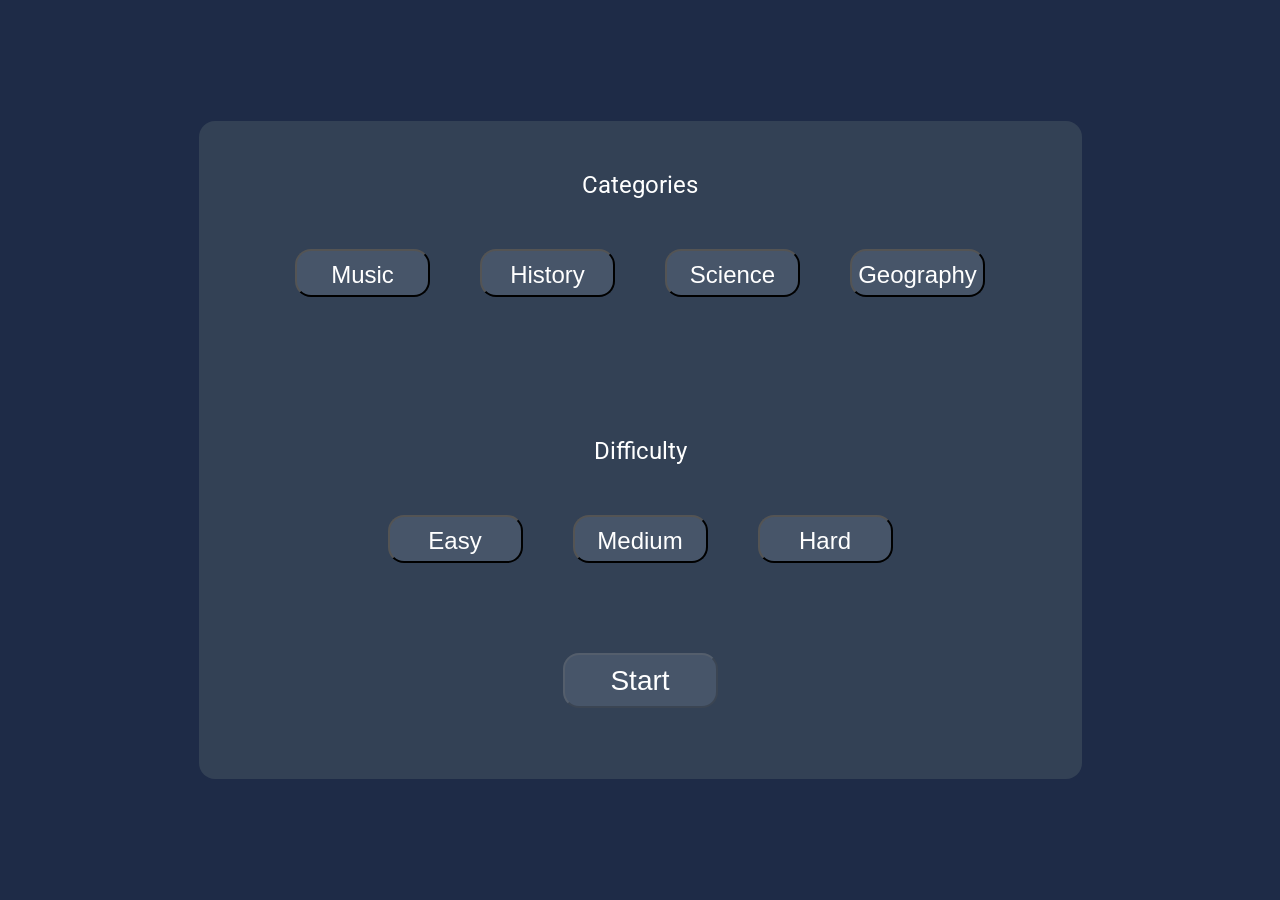
<file: Project2/index.html>
<!DOCTYPE html>
<html lang="en">
    <head>
        <title>Quiz game</title>
        <link rel="stylesheet" href="style.css">
    </head>
    <body>

        <div class="glavna-klasa">
            <div class="kontejner">

                <div class="kategorije">
                    <h2>Categories</h2>
                    
                    <div class="kategorije-dugmici">
                      <button id="music">Music</button>
                      <button id="history">History</button>
                      <button id="science">Science</button>
                      <button id="geography">Geography</button>
                    </div>
                  </div>
            
                    <div class="biranje-tezine">
                        <h2>Difficulty</h2>

                      <div class="tezine-dugmici">
                        <button id="easy">Easy</button>
                        <button id="medium">Medium</button>
                        <button id="hard">Hard</button>
                      </div>
                    </div>

                    <div class="mrceno-dugme">
                        <button class="start-dugme" id="start">Start</button>
                    </div>
            </div>
        </div>

    <script src="script.js"></script>
    </body>


</html>
</file>
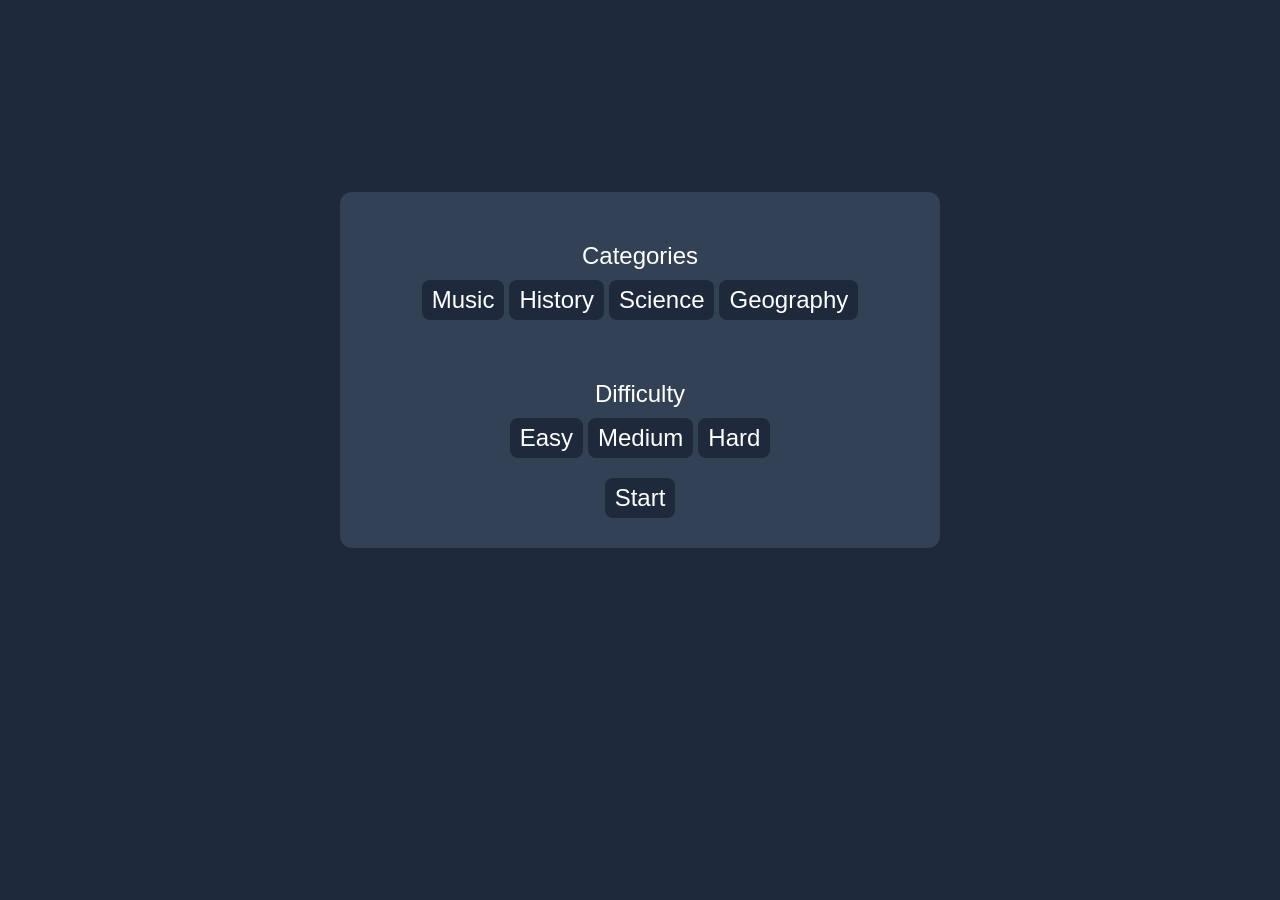
<file: QuizApp/BogdanB/index.html>
<!DOCTYPE html>
<html lang="en">
<head>
    <meta charset="UTF-8" />
    <meta name="viewport" content="width=device-width, initial-scale=1.0" />
    <link rel="stylesheet" href="style.css" />
    <title>Document</title>
</head>
<body>


    <div id="block1">

      <p>Categories</p>

                <div id="categories">

                </div>

      <p>Difficulty</p>

                <div id="difficulty">

                </div>
            
      <p id="Error">Error: Choose both category and difficulty.</p>
      
      <div class="btnStyle" id="start">Start</div>
      
    </div>


    <div id="block2">
      
      <p id="questionNum"></p>

      <p id="question"></p>

      <div id="answers">

        <div class="btnStyleAnswers answerText">
        </div>

        <div class="btnStyleAnswers answerText">
        </div>

        <div class="btnStyleAnswers answerText">
        </div>

        <div class="btnStyleAnswers answerText">
        </div>

      </div>

      <div class="btnStyle" id="next">Next Question</div>
      
    </div>

    <div id="block3">
      
    </div>

    <script src="main.js"></script>
</body>
</html>
</file>
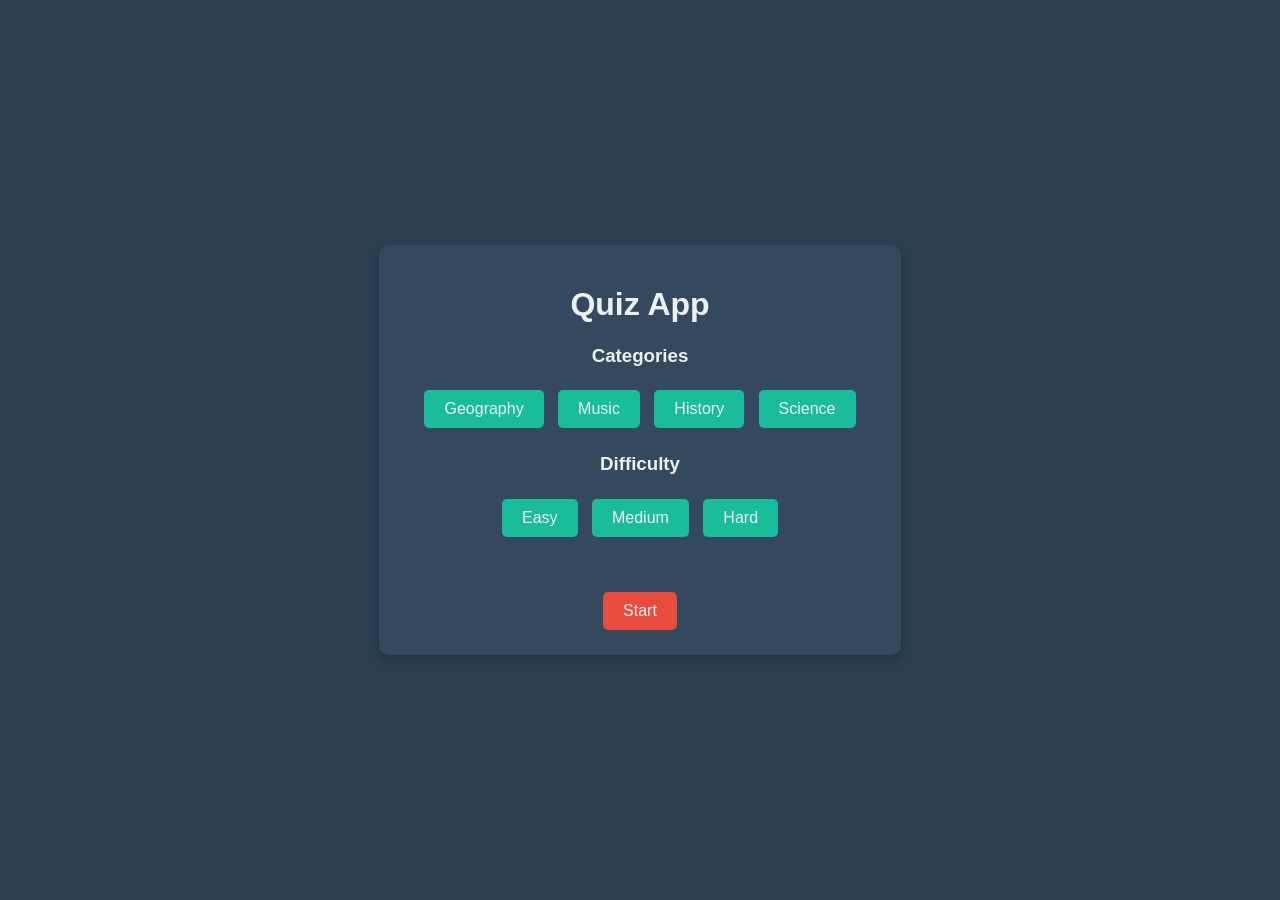
<file: QuizApp/DejanP/index.html>
<!DOCTYPE html>
<html lang="en">
<head>
    <meta charset="UTF-8">
    <meta name="viewport" content="width=device-width, initial-scale=1.0">
    <title>Quiz App</title>
    <style>
        body {
            font-family: Arial, sans-serif;
            margin: 0;
            padding: 0;
            display: flex;
            justify-content: center;
            align-items: center;
            height: 100vh;
            background-color: #2c3e50;
            color: #ecf0f1;
        }

        .container {
            text-align: center;
            background: #34495e;
            padding: 20px 40px;
            border-radius: 10px;
            box-shadow: 0 4px 8px rgba(0, 0, 0, 0.2);
        }

        .categories, .difficulty {
            margin: 20px 0;
        }

        .button {
            display: inline-block;
            margin: 5px;
            padding: 10px 20px;
            border: none;
            border-radius: 5px;
            cursor: pointer;
            background: #1abc9c;
            color: #ecf0f1;
            font-size: 16px;
            transition: background 0.3s ease;
        }

        .button:hover {
            background: #16a085;
        }

        .start-btn {
            margin-top: 30px;
            background: #e74c3c;
        }

        .start-btn:hover {
            background: #c0392b;
        }

        .quiz {
            display: none;
            text-align: left;
        }

        .quiz h2 {
            margin-bottom: 20px;
        }

        .quiz .options {
            margin: 10px 0;
        }

        .quiz .options button {
            display: block;
            width: 100%;
            margin: 5px 0;
            padding: 10px;
            text-align: left;
        }

        .quiz .next-btn {
            margin-top: 20px;
            background: #1abc9c;
        }

        .quiz .next-btn:hover {
            background: #16a085;
        }

        .correct {
            background: #27ae60 !important;
        }

        .wrong {
            background: #e74c3c !important;
        }

        .results {
            display: none;
            text-align: center;
        }

        .results h2 {
            margin-bottom: 20px;
        }
    </style>
</head>
<body>
    <div class="container" id="setup">
        <h1>Quiz App</h1>

        <div class="categories">
            <h3>Categories</h3>
            <button class="button" data-category="22">Geography</button>
            <button class="button" data-category="12">Music</button>
            <button class="button" data-category="23">History</button>
            <button class="button" data-category="17">Science</button>
        </div>

        <div class="difficulty">
            <h3>Difficulty</h3>
            <button class="button" data-difficulty="easy">Easy</button>
            <button class="button" data-difficulty="medium">Medium</button>
            <button class="button" data-difficulty="hard">Hard</button>
        </div>

        <button class="button start-btn" id="start">Start</button>
    </div>

    <div class="container quiz" id="quiz">
        <h2 id="question">Question Text</h2>
        <div class="options" id="options">
            <!-- Options will be generated here -->
        </div>
        <button class="button next-btn" id="next">Next</button>
    </div>

    <div class="container results" id="results">
        <h2>Quiz Results</h2>
        <p id="score">You got 0 out of 0 questions correct.</p>
        <button class="button start-btn" id="restart">Restart</button>
    </div>

    <script>
        let selectedCategory = null;
        let selectedDifficulty = null;
        let currentQuestionIndex = 0;
        let questions = [];
        let correctAnswers = 0;

        document.querySelectorAll('.categories .button').forEach(button => {
            button.addEventListener('click', () => {
                selectedCategory = button.getAttribute('data-category');
                highlightSelected(button, '.categories .button');
            });
        });

        document.querySelectorAll('.difficulty .button').forEach(button => {
            button.addEventListener('click', () => {
                selectedDifficulty = button.getAttribute('data-difficulty');
                highlightSelected(button, '.difficulty .button');
            });
        });

        document.getElementById('start').addEventListener('click', () => {
            if (selectedCategory && selectedDifficulty) {
                fetchQuestions(selectedCategory, selectedDifficulty);
            } else {
                alert('Please select a category and difficulty!');
            }
        });

        document.getElementById('next').addEventListener('click', () => {
            currentQuestionIndex++;
            if (currentQuestionIndex < questions.length) {
                showQuestion();
            } else {
                showResults();
            }
        });

        document.getElementById('restart').addEventListener('click', () => {
            resetQuiz();
        });

        function fetchQuestions(category, difficulty) {
            const url = `https://opentdb.com/api.php?amount=10&category=${category}&difficulty=${difficulty}&type=multiple`;

            fetch(url)
                .then(response => response.json())
                .then(data => {
                    questions = data.results.map(q => ({
                        question: q.question,
                        options: [...q.incorrect_answers, q.correct_answer].sort(() => Math.random() - 0.5),
                        answer: q.correct_answer
                    }));

                    if (questions.length > 0) {
                        startQuiz();
                    } else {
                        alert('No questions available for the selected category and difficulty.');
                    }
                })
                .catch(error => {
                    console.error('Error fetching questions:', error);
                    alert('Failed to load questions. Please try again later.');
                });
        }

        function startQuiz() {
            document.getElementById('setup').style.display = 'none';
            document.getElementById('quiz').style.display = 'block';
            currentQuestionIndex = 0;
            correctAnswers = 0;
            showQuestion();
        }

        function showQuestion() {
            const questionData = questions[currentQuestionIndex];
            const questionElement = document.getElementById('question');
            const optionsElement = document.getElementById('options');

            questionElement.innerHTML = questionData.question;
            optionsElement.innerHTML = '';

            questionData.options.forEach(option => {
                const button = document.createElement('button');
                button.textContent = option;
                button.className = 'button';
                button.addEventListener('click', () => checkAnswer(button, option, questionData.answer));
                optionsElement.appendChild(button);
            });
        }

        function checkAnswer(button, selected, correct) {
            if (selected === correct) {
                button.classList.add('correct');
                correctAnswers++;
            } else {
                button.classList.add('wrong');
            }

            document.querySelectorAll('#options .button').forEach(btn => {
                btn.disabled = true;
                if (btn.textContent === correct) {
                    btn.classList.add('correct');
                }
            });
        }

        function showResults() {
            document.getElementById('quiz').style.display = 'none';
            document.getElementById('results').style.display = 'block';
            document.getElementById('score').textContent = `You got ${correctAnswers} out of ${questions.length} questions correct.`;
        }

        function resetQuiz() {
            document.getElementById('setup').style.display = 'block';
            document.getElementById('quiz').style.display = 'none';
            document.getElementById('results').style.display = 'none';
        }

        function highlightSelected(selectedButton, groupSelector) {
            document.querySelectorAll(groupSelector).forEach(button => {
                button.style.background = '#1abc9c';
            });
            selectedButton.style.background = '#16a085';
        }
    </script>
</body>
</html>
</file>
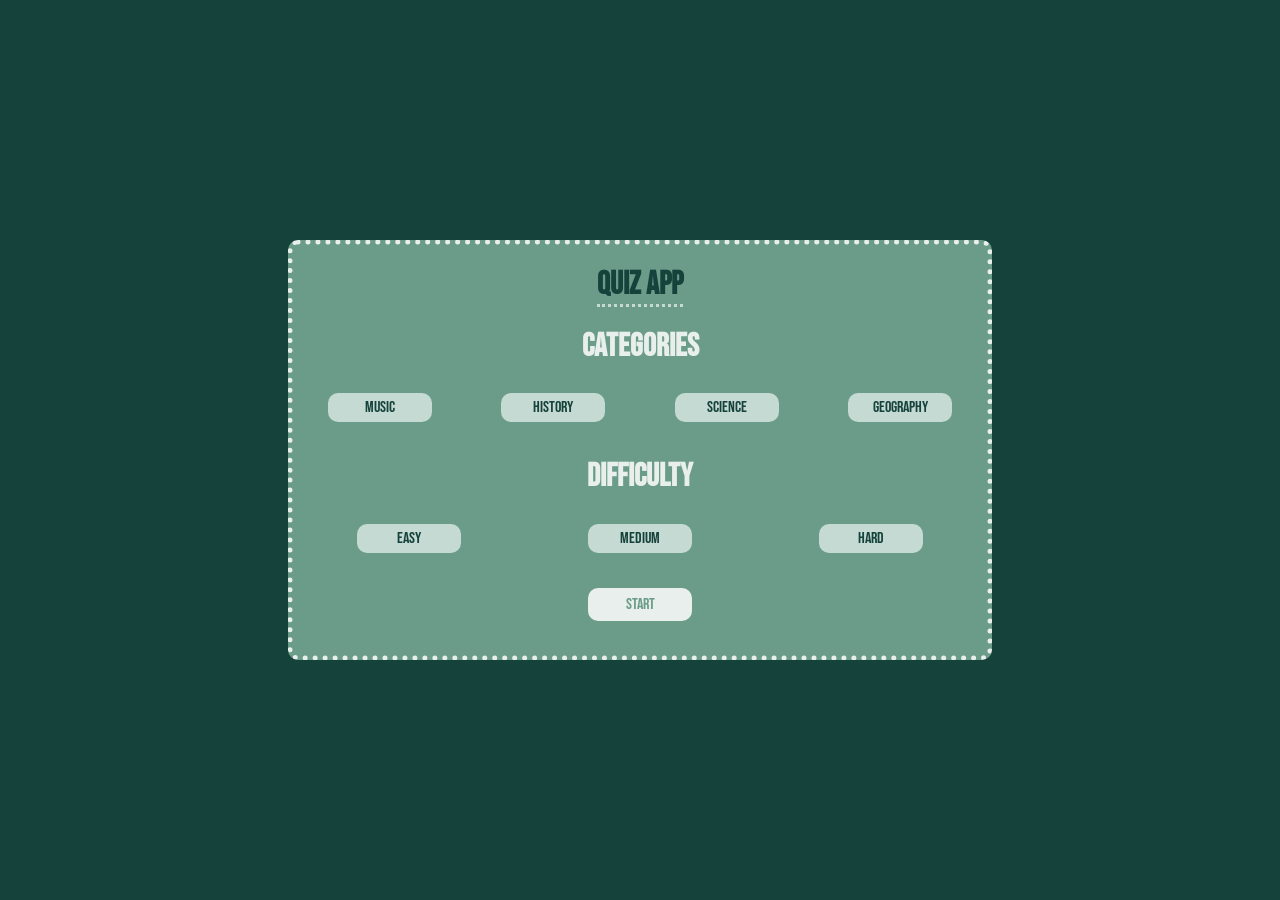
<file: QuizApp/IsidoraV/index.html>
<!DOCTYPE html>
<html lang="en">
  <head>
    <meta charset="UTF-8" />
    <meta name="viewport" content="width=device-width, initial-scale=1.0" />
    <link rel="stylesheet" href="style.css" type="text/css" />
    <link rel="preconnect" href="https://fonts.googleapis.com" />
    <link rel="preconnect" href="https://fonts.gstatic.com" crossorigin />
    <link
      href="https://fonts.googleapis.com/css2?family=Bebas+Neue&display=swap"
      rel="stylesheet"
    />
    <link rel="icon" href="clipboard-question-solid.svg" />
    <title>Quiz App</title>
  </head>
  <body>
    <div id="container">
      <h1 class="title">Quiz App</h1>

      <div id="categories">
        <h1>Categories</h1>
        <div id="category"></div>
      </div>

      <div id="difficulty">
        <h1>Difficulty</h1>
        <div id="difficultyList"></div>
      </div>
      <span></span>
      <a href="#" id="start">Start</a>
    </div>

    <script src="main.js"></script>
  </body>
</html>
</file>
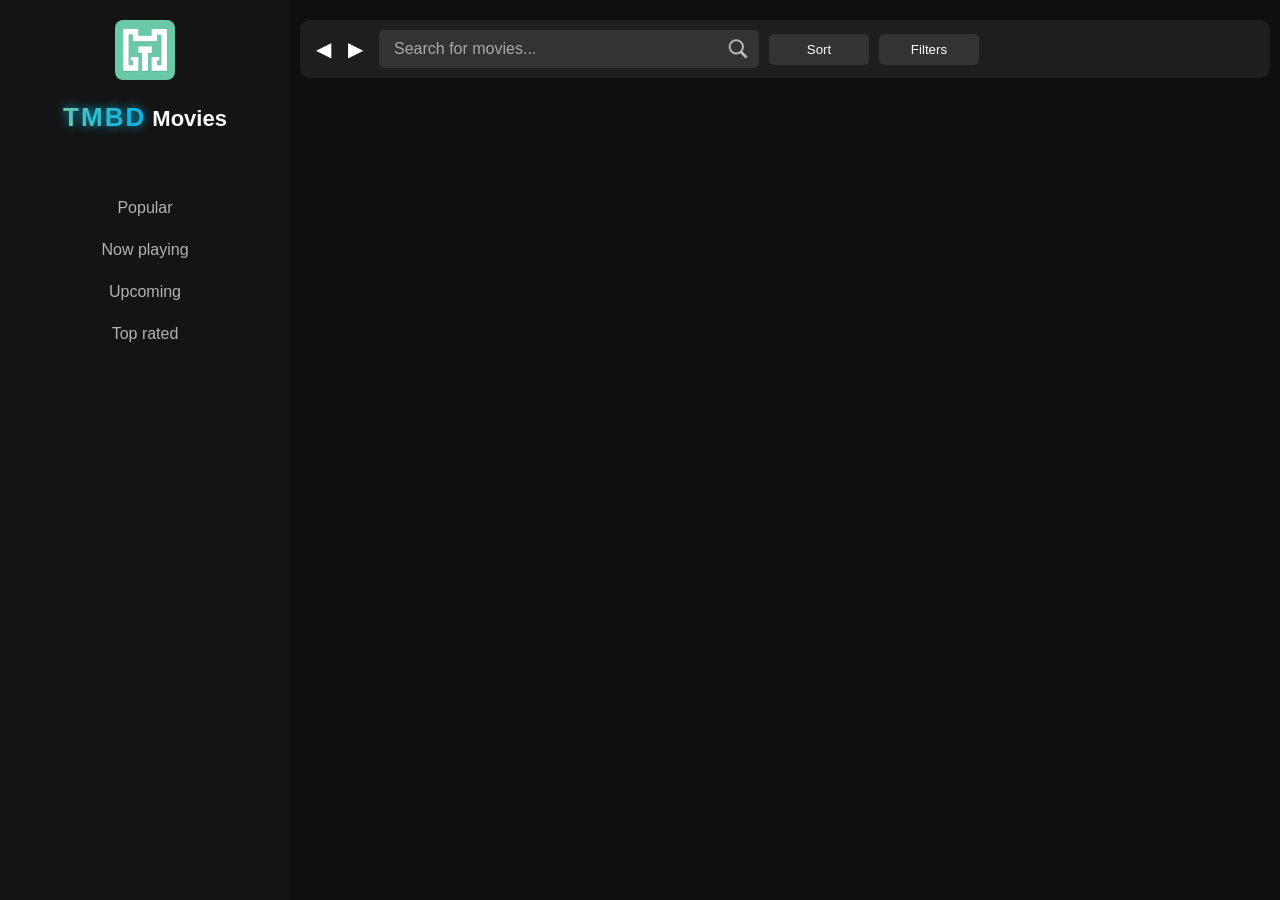
<file: TMDBApp/AnjaA/index.html>
<!DOCTYPE html>
<html lang="en">
    <head>
        <title>TMBD app</title>
        <link rel="stylesheet" href="style.css">
    </head>
    <body>
        <div class="container">
            <aside class="sidebar">
                <div class="logo">
                    <img src="gg-logo.png" alt="Logo">
                    <h1><span class="tmdb">TMBD</span> Movies</h1>
                </div>
                <nav>
                    <ul>
                        <li>Popular</li>
                        <li>Now playing</li>
                        <li>Upcoming</li>
                        <li>Top rated</li>
                    </ul>
                </nav>
            </aside>
        
            <main class="content">
                <header class="top-section">
                    <div class="nav-buttons">
                        <button class="nav-arrow left">&#9664;</button>
                        <button class="nav-arrow right">&#9654;</button>
                    </div>
                    
                    <div class="search-container">
                        <input type="text" id="search-bar" placeholder="Search for movies..." class="search-bar">
                        <button id="search-button" class="search-button">
                            <img src="novisearch.png" alt="Search" class="search-icon">
                        </button>
                    </div>
                
                    <div class="top-controls">
                        <div class="dropdown">

                            <!--sortiranje-->
                            <button class="dropdown-btn" id="sort-btn">Sort</button>
                            <div class="dropdown-menu" id="sort-menu">
                                    <button>Popularity ascending</button>
                                    <button>Popularity descending</button>
                                    <button>Rating ascending</button>
                                    <button>Rating descending</button>
                                    <button>Release date ascending</button>
                                    <button>Release date descending</button>
                            </div>
                        </div>
                
                        <div class="dropdown">
                            <button class="dropdown-btn" id="filter-btn">Filters</button>
                            <div class="dropdown-menu" id="filter-menu">

                                <!--filteri-->
                                <label class="checkbox-label">
                                    <input type="checkbox" id="filter-date"> Release date
                                </label>
                                <div class="date-filters">
                                    <label for="from-date">From:</label>
                                    <input type="date" id="from-date">
                                    <label for="to-date">To:</label>
                                    <input type="date" id="to-date">
                                </div>
                               
                                <label class="checkbox-label">
                                    <input type="checkbox" id="filter-genre"> Genres
                                </label>
                                <div class="genre-buttons">
                                    <button>Action</button>
                                    <button>Horror</button>
                                    <button>Comedy</button>
                                    <button>Crime</button>
                                    <button>Adventure</button>
                                </div>
                
                                <label class="checkbox-label">
                                    <input type="checkbox" id="filter-language"> Language
                                </label>
                                <select id="language">
                                    <option>English</option>
                                </select>

                            </div>
                        </div>
                    </div>
                </header>                                

                <div class="featured-movie">
                    <div id="movies-container" class="movies-list"></div>
                </div>
            </main>
        </div>
        <script src="script.js"></script>
    </body>
</html>
</file>
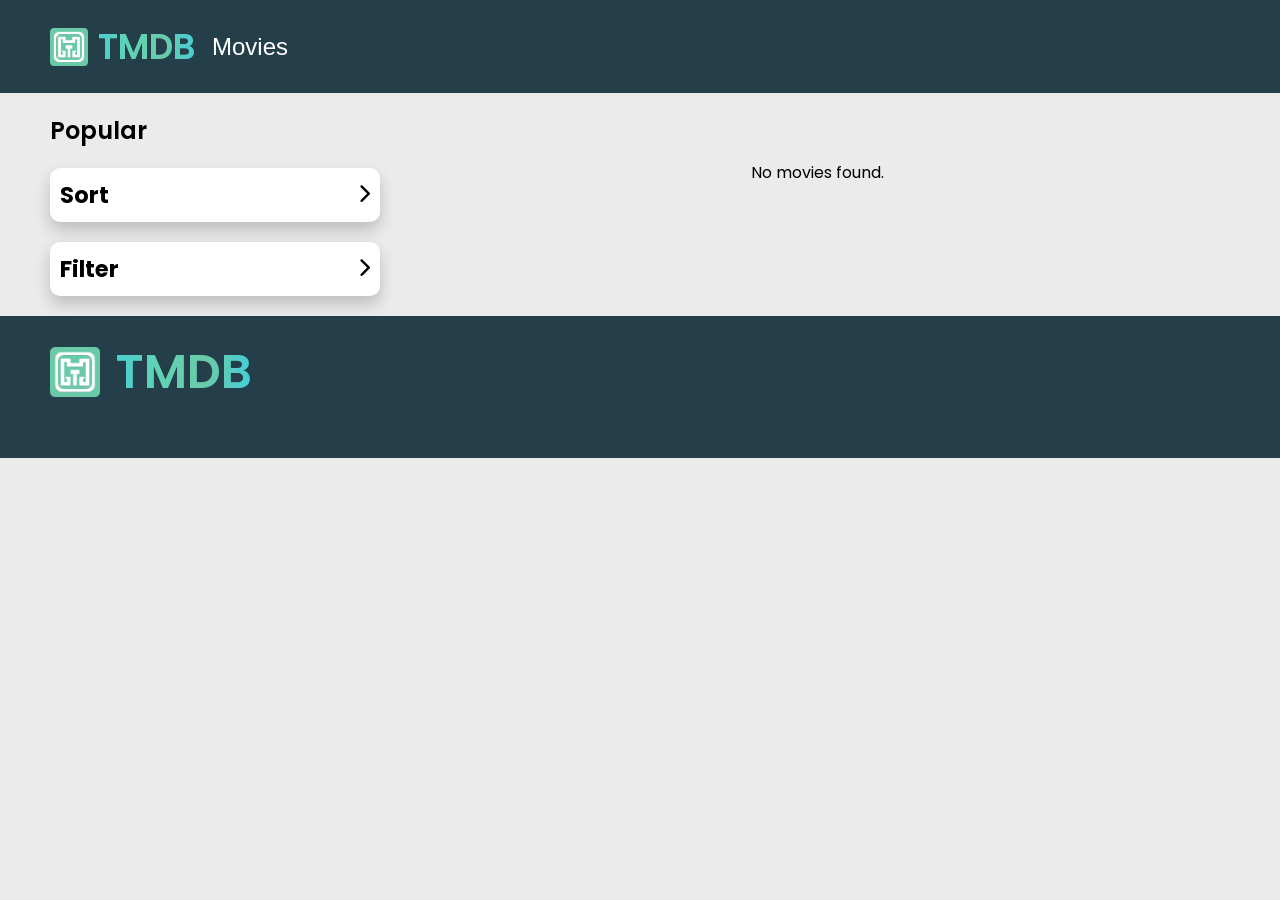
<file: TMDBApp/IsidoraV/index.html>
<!DOCTYPE html>
<html lang="en">
  <head>
    <meta charset="UTF-8" />
    <meta name="viewport" content="width=device-width, initial-scale=1.0" />
    <link rel="icon" type="image/png" sizes="32x32" href="images/gg-logo.png" />
    <link rel="icon" type="image/png" sizes="16x16" href="images/gg-logo.png" />
    <link
      href="https://fonts.googleapis.com/css2?family=Poppins:ital,wght@0,100;0,200;0,300;0,400;0,500;0,600;0,700;0,800;0,900;1,100;1,200;1,300;1,400;1,500;1,600;1,700;1,800;1,900&display=swap"
      rel="stylesheet"
    />
    <link
      rel="stylesheet"
      href="https://cdnjs.cloudflare.com/ajax/libs/font-awesome/6.7.2/css/all.min.css"
      integrity="sha512-Evv84Mr4kqVGRNSgIGL/F/aIDqQb7xQ2vcrdIwxfjThSH8CSR7PBEakCr51Ck+w+/U6swU2Im1vVX0SVk9ABhg=="
      crossorigin="anonymous"
      referrerpolicy="no-referrer"
    />
    <link rel="stylesheet" href="style.css" type="text/css" />
    <title>TMDBApp</title>
  </head>
  <body>
    <div id="nav">
      <div id="logo">
        <img src="images/gg-logo.png" alt="Logo slika" /><span>TMDB</span>
      </div>
      <div class="dropdown">
        <button class="dropbtn">Movies</button>
        <div id="myDropdown" class="dropdown-content">
          <!-- <a href="#">1</a>
          <a href="#">2</a> -->
        </div>
      </div>
    </div>
    <div id="main">
      <div id="category-left">
        <span id="category-name">Category name</span>
        <div class="sort">
          <h3>Sort</h3>
          <i class="fa-solid fa-chevron-right"></i>
        </div>
        <div class="filter">
          <h3>Filter</h3>
          <i class="fa-solid fa-chevron-right"></i>
        </div>
      </div>
      <div id="movies"></div>
    </div>
    <div id="footer">
      <div id="logo">
        <img src="images/gg-logo.png" alt="Logo slika" /><span>TMDB</span>
      </div>
    </div>

    <script type="text/javascript" src="main.js"></script>
  </body>
</html>
</file>
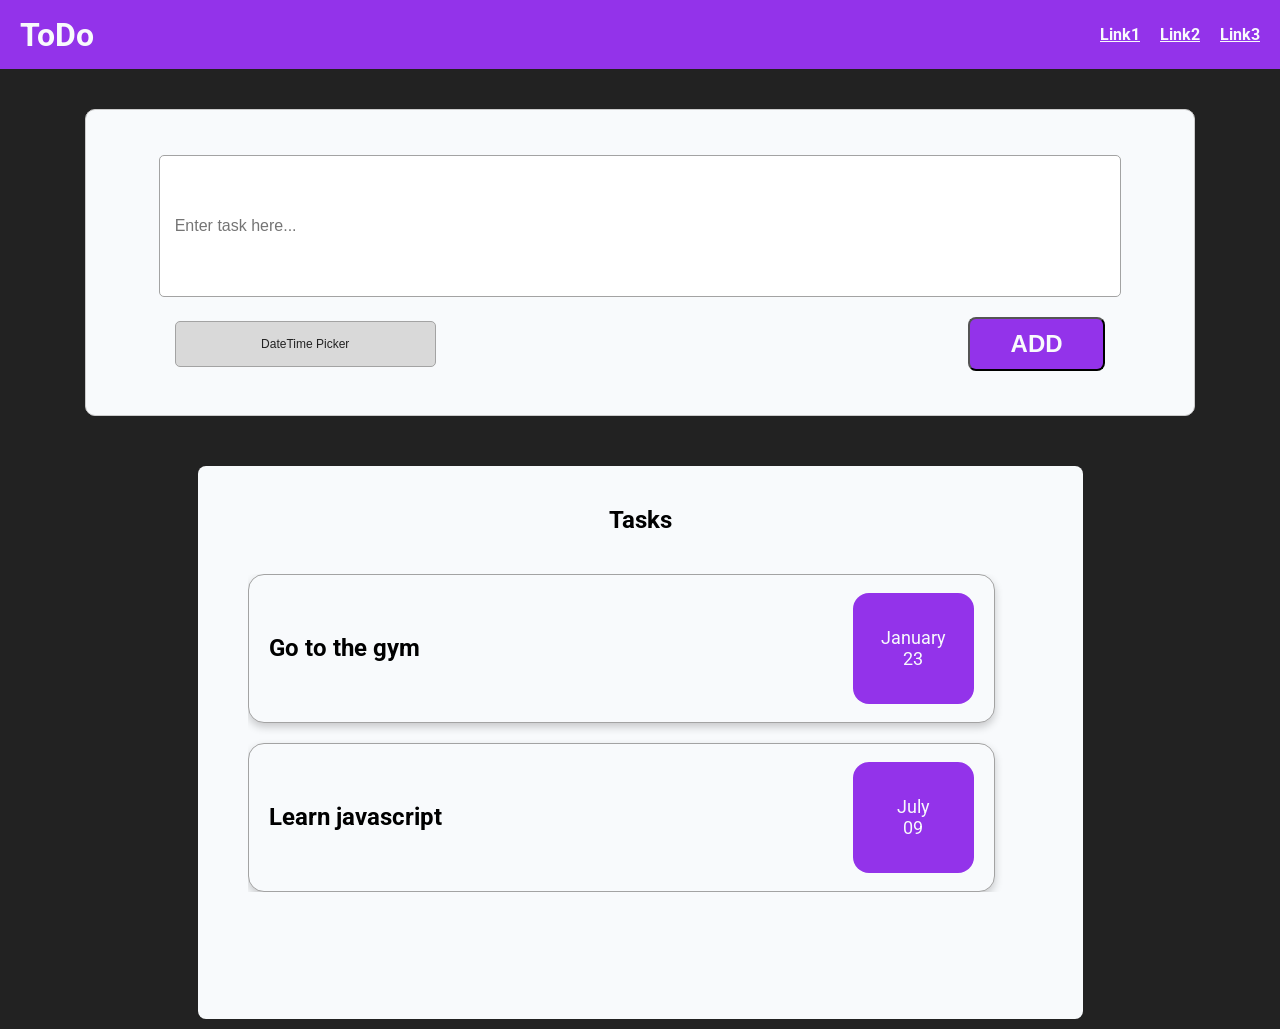
<file: ToDoApp/AnjaA/index.html>
<!DOCTYPE html>
<html lang="en">
<head>
    <title>TO-DO APP</title>
    <link rel="stylesheet" href="style.css">
</head>
<body>
    <header class="navigacija">
        <h1 class="naziv">ToDo</h1>
        <nav>
            <a href="#">Link1</a>
            <a href="#">Link2</a>
            <a href="#">Link3</a>
        </nav>
    </header>
    <main>
        <section>
            <div class="bijeliPravougaonik">
                <input type="text" placeholder="Enter task here..." id="taskInput">
                <div class="dugmadRed fixed-container">
                    <button id="datePicker">DateTime Picker</button>
                    <button id="addButton">ADD</button>
                </div>
            </div>
        </section>
        <section>
            <div class="listaTaskova" id="tasksContainer">
                <h2>Tasks</h2>
                <ul class="taskList" id="taskList">
                    <li class="item" data-id="1" data-date="2023-01-23">
                        <p>Go to the gym</p>
                        <span class="taskDate">
                            January<br>23
                            <img src="resources/trash.png" alt="Delete Icon" class="deleteIcon">
                        </span>
                    </li>
                    <li class="item" data-id="2" data-date="2023-07-09">
                        <p>Learn javascript</p>
                        <span class="taskDate">
                            July<br>09
                            <img src="resources/trash.png" alt="Delete Icon" class="deleteIcon">
                        </span>
                    </li>
                </ul>
            </div>
        </section>
    </main>
    <script src="script.js"></script>
</body>
</html>
</file>
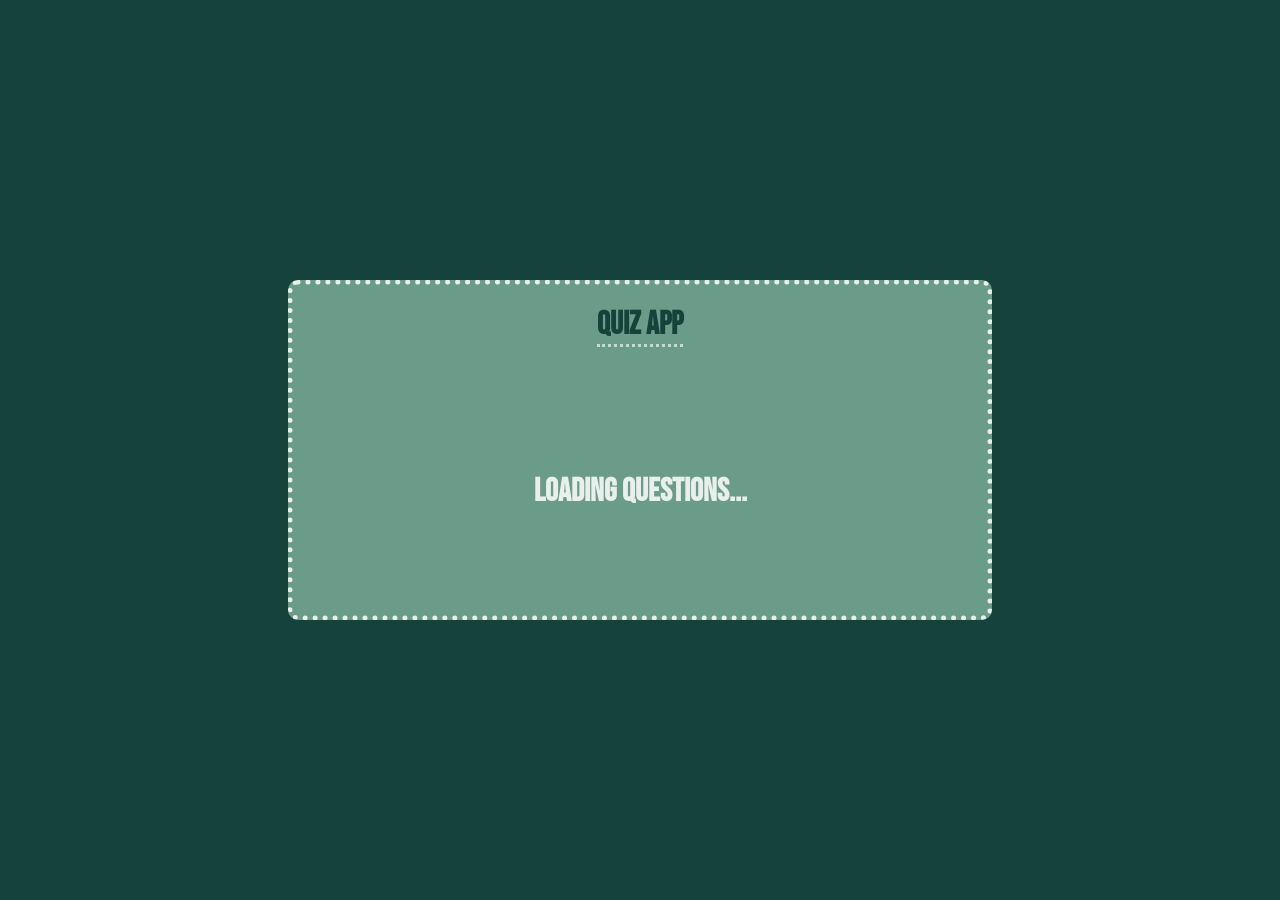
<file: QuizApp/IsidoraV/questions.html>
<!DOCTYPE html>
<html lang="en">
  <head>
    <meta charset="UTF-8" />
    <meta name="viewport" content="width=device-width, initial-scale=1.0" />
    <link rel="stylesheet" href="style.css" type="text/css" />
    <link rel="preconnect" href="https://fonts.googleapis.com" />
    <link rel="preconnect" href="https://fonts.gstatic.com" crossorigin />
    <link
      href="https://fonts.googleapis.com/css2?family=Bebas+Neue&display=swap"
      rel="stylesheet"
    />
    <link rel="icon" href="clipboard-question-solid.svg" />
    <title>Quiz App</title>
  </head>
  <body>
    <div id="containerQuestions">
      <h1 class="title">Quiz App</h1>
      <div id="loading"><h1>Loading questions...</h1></div>
    </div>
    <script src="main.js"></script>
  </body>
</html>
</file>
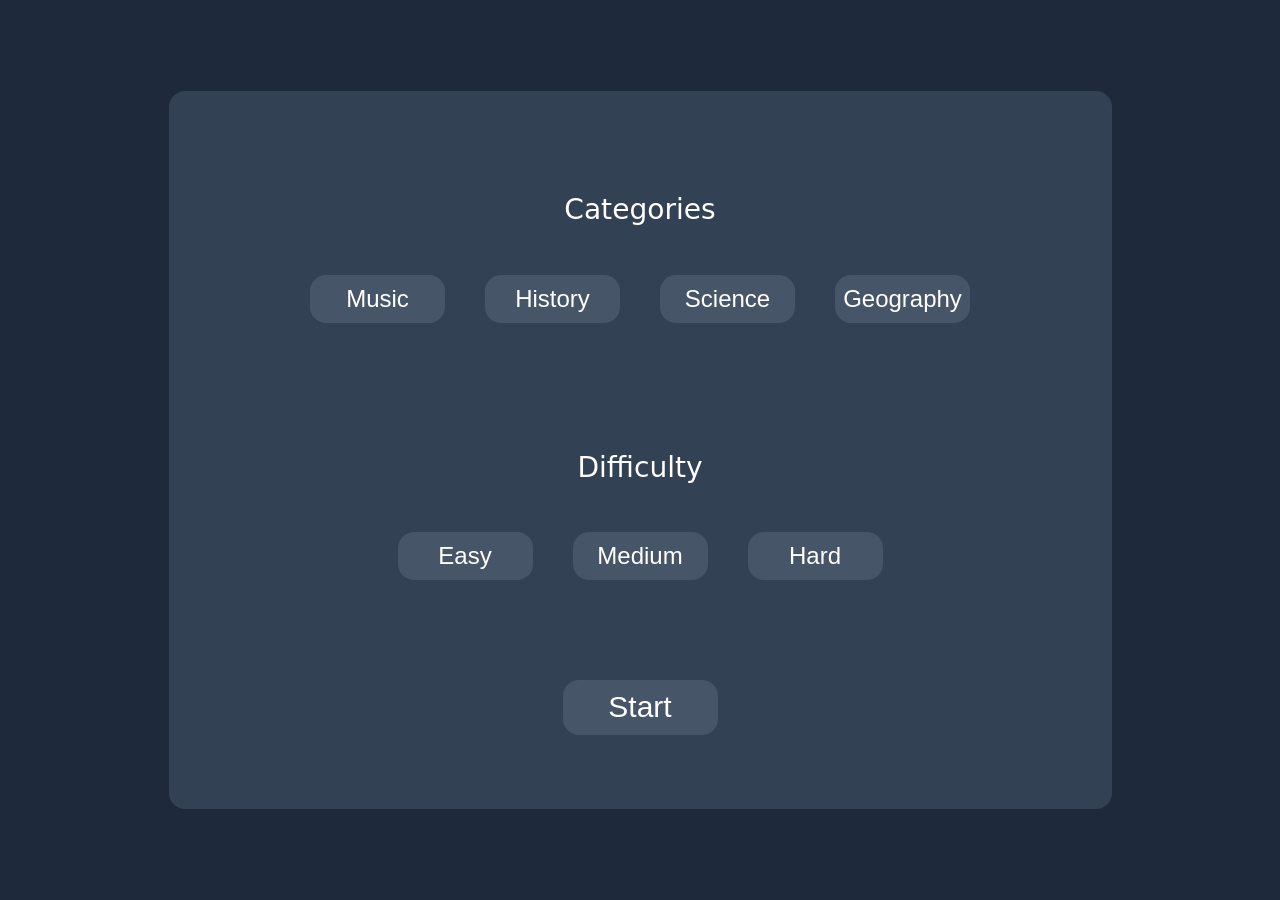
<file: QuizApp/LukaS/quiz.html>
<!DOCTYPE html>

<html lang="en">

    <head>
        <meta charset="UTF-8">
        <meta name="viewport" content="width=device-width, initial-scale=1.0">
        <title>Quiz App</title>
        <link rel="stylesheet" href="quiz.css">
    </head>

    <body style="background-color:#1E293B;">
       
        <div id="frame">

            <h3 class="subtitle">Categories</h3>
            <div class="buttonDiv">
                <button class="mainFrameButton" id="music">Music</button>
                <button class="mainFrameButton" id="history">History</button>
                <button class="mainFrameButton" id="science">Science</button>
                <button class="mainFrameButton" id="geography">Geography</button>
            </div>

            <br>

            <h3 class="subtitle">Difficulty</h3>
            <div class="buttonDiv">
                <button class="mainFrameButton" id="easy">Easy</button>
                <button class="mainFrameButton" id="medium">Medium</button>
                <button class="mainFrameButton" id="hard">Hard</button>
            </div>

            <br>

            <button class="mainFrameButton" id="start">Start</button>

        </div>

        <script src="quiz.js"></script>
    </body>

</html>
</file>
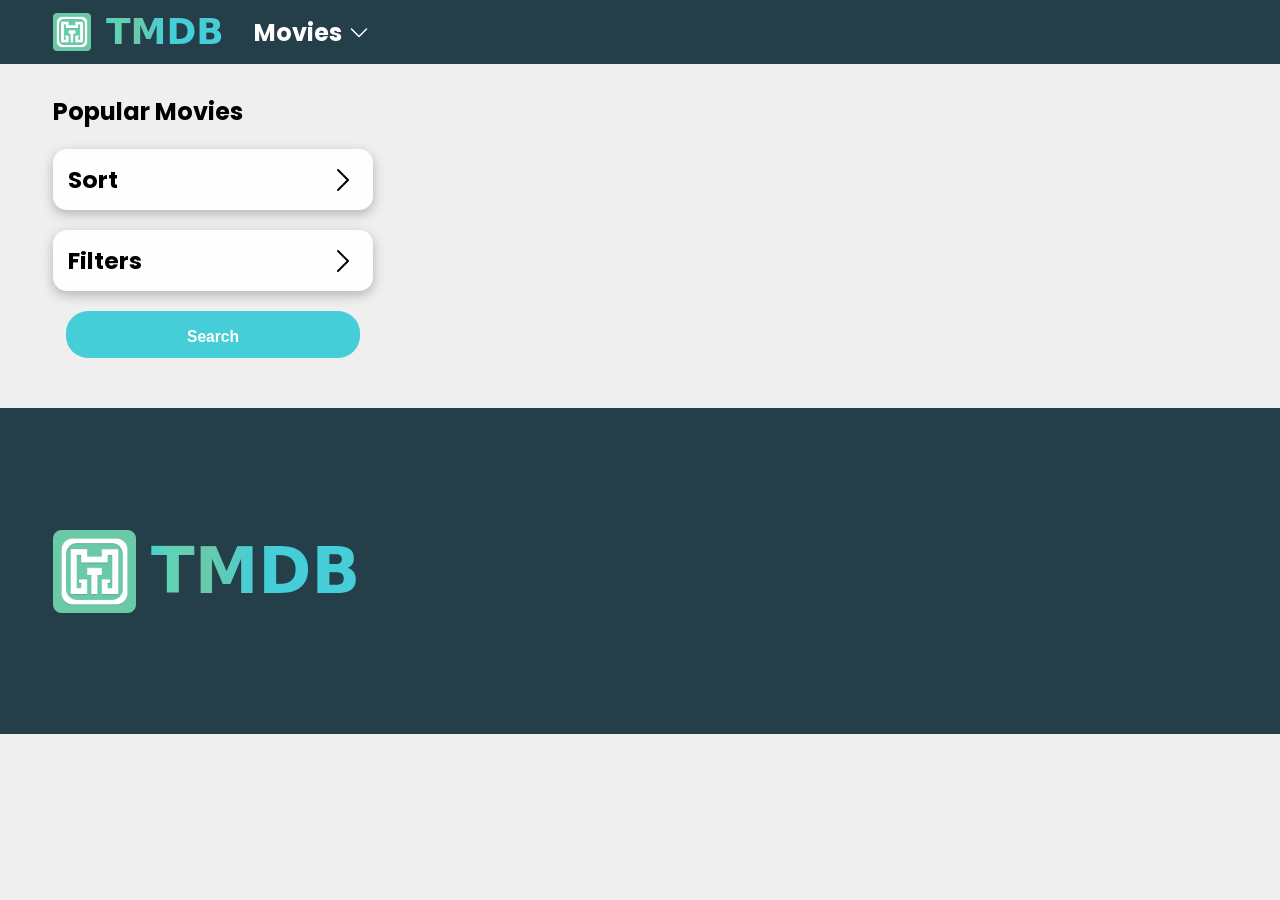
<file: TMDBApp/LukaS/tmdb.html>
<!DOCTYPE html>

<html lang="en">

    <head>
        <meta charset="UTF-8">
        <meta name="viewport" content="width=device-width, initial-scale=1.0">
        <title>TMDB App</title>
        <link rel="stylesheet" href="tmdb.css">
        <link href="https://fonts.googleapis.com/css2?family=Poppins:wght@300;400;600&display=swap" rel="stylesheet">
    </head>

    <body style="background-color:#EFEFEF">

        <div id="header">
            <img id="logotop" src="resources/logo.png" alt="Logo" style="width: 38px; height: 38px;">
            <h1 class="tmdb" id="titletop"> TMDB </h1>
            <br>

            <div id="moviesDiv">

                <h2 id="movies"> Movies </h2>
                <img id="moviesarrow" class="arrow" src="resources/arrowdown-white.svg" alt="Drop Down" style="width: 24px; height: 24px;">
            
                <ul id="moviesDropdown" class="dropdown">
                    <li id="popular"> Popular </li>
                    <li id="now_playing"> Now Playing </li>
                    <li id="upcoming"> Upcoming </li>
                    <li id="top_rated"> Top Rated </li>
                </ul>

            </div>

        </div>

        <div id="mainFrame" style>

            <div id="panel">

                <h2> Popular Movies </h2>
    
                <div class="sortfilter" id="sort">
                    <h3> Sort </h3>
                    <img class="arrow" src="resources/arrowright.svg" alt="Drop Down" style="width: 32px; height: 32px;">
                </div>
    
                <div class="sortfilter" id="filters">
                    <h3> Filters </h3> 
                    <img class="arrow" src="resources/arrowright.svg" alt="Drop Down" style="width: 32px; height: 32px;">
                </div>
        
                <button id="search">
                    <h3> Search </h3>
                </button>
    
            </div>

            <div id="grid">
                <!--
                <div class="film">
                    <img class="poster" src="resources/mufasa.png" alt="Film Poster">
                    <div class="filminfo">
                        <p class="title"> Mufasa: The Lion King </p>
                        <p class="date"> Dec 18, 2024 </p>
                    </div>
                </div> 
                -->
            </div>

        </div>

        <div id="footer">
            <img id="logobottom" src="resources/logo.png" alt="Logo" style="width: 83px; height: 83px;">
            <h1 class="tmdb" id="titlebottom"> TMDB </h1>
        </div>

        <script src="tmdb.js"></script>
    </body>

</html>
</file>
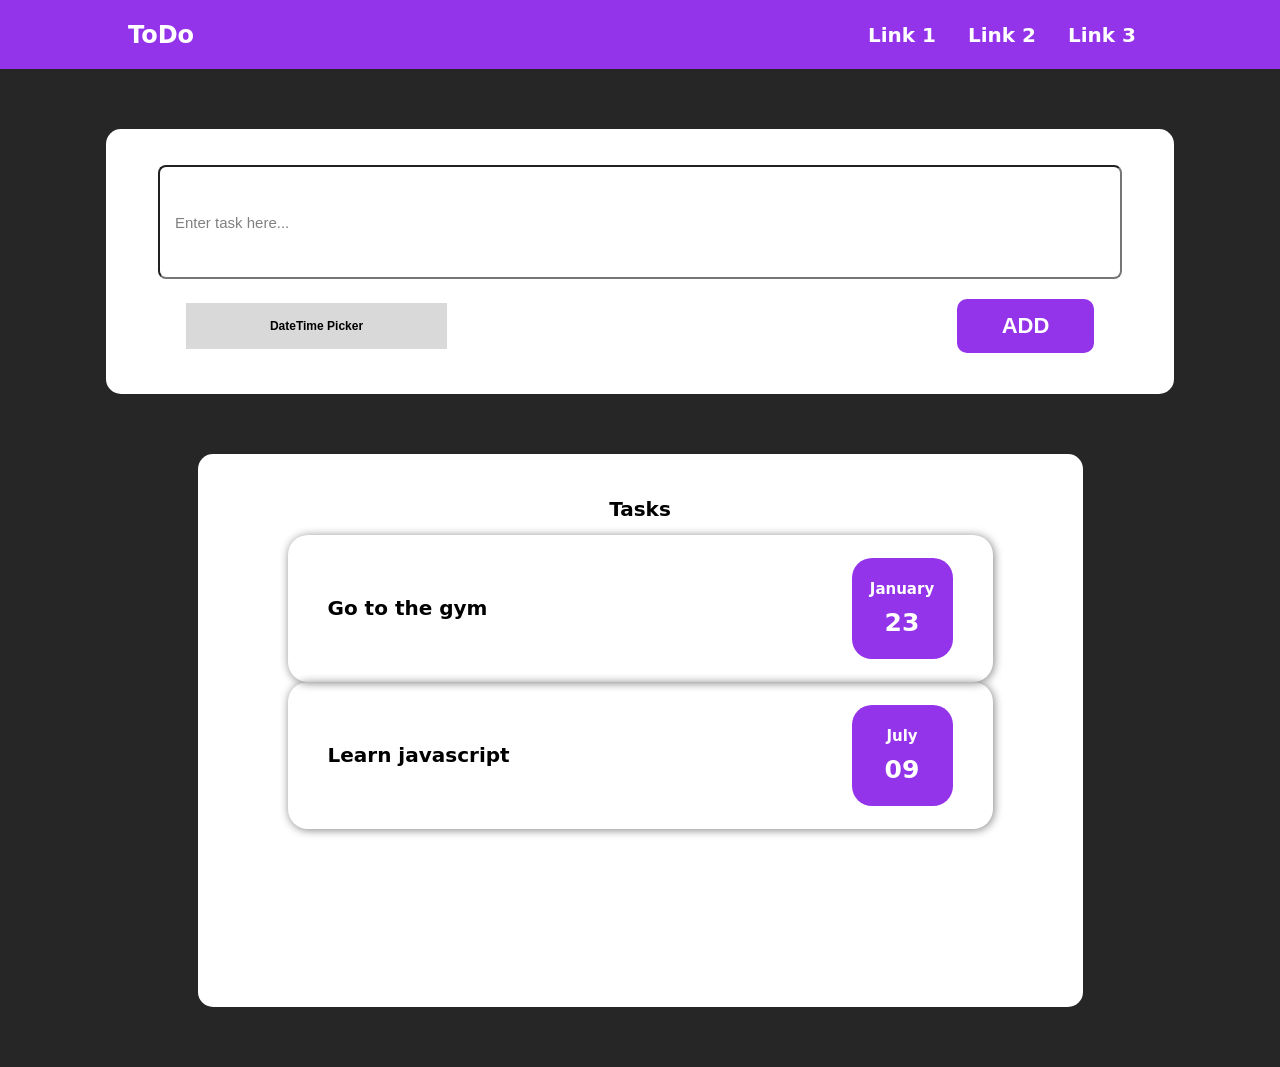
<file: ToDoApp/LukaS/task1.html>
<!DOCTYPE html>

<html lang="en">

    <head>
        <meta charset="UTF-8">
        <meta name="viewport" content="width=device-width, initial-scale=1.0">
        <title>Task 1</title>
        <link rel="stylesheet" href="styles.css">
    </head>

    <body style="background-color:#262626;">

        <div class="header">
            
            <div class="title">
                <h1> ToDo </h1>
            </div>

            <div class="links">
                <ul class="linkList">
                    <li><a href="https://www.google.com">Link 1</a></li>
                    <li><a href="https://www.google.com">Link 2</a></li>
                    <li><a href="https://www.google.com">Link 3</a></li>
                </ul>
            </div>

        </div>

        <br>

        <div class="enterBlock" style="background-color:white">

            <input id="enteredText" type="text" placeholder="Enter task here...">

            <div class = "buttons">
                <button type="submit" id="dateTimeAdd">
                    <h1> DateTime Picker </h1>
                </button>
                <button type="submit" id="addButton">
                    <h1> ADD </h1>
                </button>
            </div>

        </div>

        <br>

        <div class="taskBlock" style="background-color:white">
            <h1> Tasks </h1>

            <div class="task"> 

                <h1>Go to the gym</h1>

                <div class="taskDate">
                    <h2> January </h2>
                    <h1> 23 </h1>
                </div>

            </div>

            <div class="task"> 

                 <h1>Learn javascript</h1>

                <div class="taskDate">
                    <h2> July </h2>
                    <h1> 09 </h1>
                </div>

            </div>

        </div>
     
        <br>

        <script src="index.js"></script>
    </body>

</html>
</file>
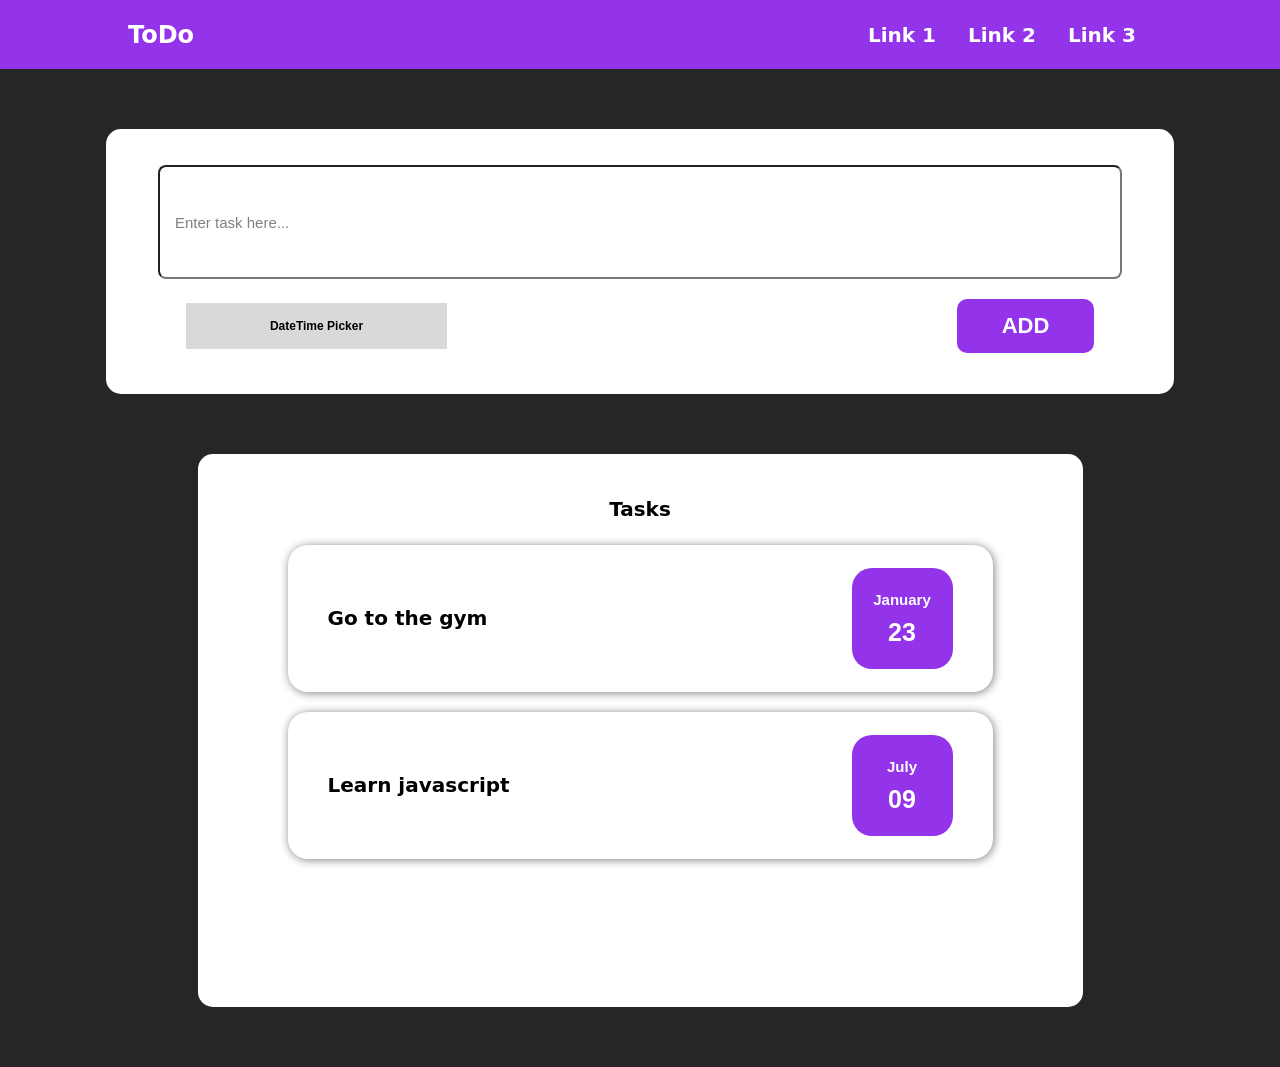
<file: ToDoApp/LukaS/todoapp.html>
<!DOCTYPE html>

<html lang="en">

    <head>
        <meta charset="UTF-8">
        <meta name="viewport" content="width=device-width, initial-scale=1.0">
        <title>Task 1</title>
        <link rel="stylesheet" href="styles.css">
    </head>

    <body style="background-color:#262626;">

        <div class="header">
            
            <div class="title">
                <h1> ToDo </h1>
            </div>

            <div class="links">
                <ul class="linkList">
                    <li><a href="https://www.google.com">Link 1</a></li>
                    <li><a href="https://www.google.com">Link 2</a></li>
                    <li><a href="https://www.google.com">Link 3</a></li>
                </ul>
            </div>

        </div>

        <br>

        <div class="enterBlock" style="background-color:white">

            <input id="enteredText" type="text" placeholder="Enter task here...">

            <div class = "buttons">
                <button type="submit" id="dateTimeAdd">
                    <h1> DateTime Picker </h1>
                </button>
                <button type="submit" id="addButton">
                    <h1> ADD </h1>
                </button>
            </div>

        </div>

        <br>

        <div class="taskBlock" style="background-color:white">
            <h1> Tasks </h1>

            <div class = "tasks">
                
                <div class="task"> 
                    <h1 class="taskName"> Go to the gym</h1>
                    <button type="submit" class="taskDate">
                        <h2> January </h2>
                        <h1> 23 </h1>
                    </button>
                </div> 

                <div class="task"> 
                    <h1 class="taskName">Learn javascript</h1>
                    <button type="submit" class="taskDate">
                        <h2> July </h2>
                        <h1> 09 </h1>
                    </button>
                </div>
                
            </div>

        </div>
     
        <br>

        <script src="index.js"></script>
    </body>

</html>
</file>
<file: Project2/style.css>
@import url('https://fonts.googleapis.com/css2?family=Roboto:wght@400;500;700&display=swap');

body {
    display: flex;
    justify-content: center;
    align-items: center;
    margin: 0;
    padding: 0;
    font-family: 'Roboto', sans-serif;
    background-color: #1e2b47;
    color: white;
    height: 100vh;
    gap: 20px; 
}

.glavna-klasa {
    width: 883px;
    height: 658px;
    border-radius: 16px;
    background-color: #334155;
    text-align: center;
    display: flex;
    flex-direction: column;  
    /*justify-content: center; *//* vertikalno centriranje */
    align-items: center;     
    font-weight: 300;
}

h2 {
    font-weight: 400;
}

.kontejner {
    display: flex;
    flex-direction: column;
    align-items: center;
    gap: 20px;
    height: 100%;
}


.kategorije, .biranje-tezine {
    display: flex;
    flex-direction: column;
    align-items: center;
    margin-top: 30px;
    margin-bottom: 70px;
    gap: 30px; 
}

.kategorije-dugmici, .tezine-dugmici {
    display: flex;
    justify-content: center;
    gap: 50px;
    font-weight: 200;
}


button {
    background-color: #475569;
    color: white;
    width: 135px;
    height: 48px;
    border-radius: 16px;
    padding: 10px 5px;
    font-size: 24px;
    cursor: pointer;
    gap: 20px;
    transition: background-color 0.3s ease;
}

button:hover {
    background-color: #1e293b; 
    transform: scale(1.1);    
}

.start-dugme {
    width: 155px;
    height: 55px;
    font-size: 28px;
}

.screen {
    display: flex;
    flex-direction: column;
    align-items: center;
    width: 100%;
    height: 100%;
    gap: 20px;
    justify-content: space-between; 
}

.hidden {
    display: none;
}

.izabrana-kategorija {
    color: #EAB308;
}

.pitanje {
    background-color: #475569;
    border-radius: 16px;
    width: 822px;
    height: 130px;
    gap: 30px;
    margin-top: 20px;
    justify-content: center;
}

.ponudjeni-odgovori {
    display: grid;
    grid-template-columns: repeat(2, 1fr); 
    gap: 20px;                                                        
    justify-items: center;  
    width: auto; 
    margin-top: auto; 
}

.ponudjeni-odgovori button {
    width: 404px;
    height: 68px;
    border-radius: 16px; 
    background-color: #475569;
}
</file>
<file: QuizApp/BogdanB/style.css>
*{
    padding: 0px;
    margin: 0px;
    animation: normal;
    font-family: Arial, Helvetica, sans-serif;
}
body{
    font-family: system-ui, -apple-system, BlinkMacSystemFont, 'Segoe UI', Roboto, Oxygen, Ubuntu, Cantarell, 'Open Sans', 'Helvetica Neue', sans-serif;
    margin: 0;
    padding: 0;
    box-sizing: border-box; 
    color: white;
    font-size: 24px;
    display: flex;
    justify-content: center;
    align-items: center;
    flex-direction: column;
    background-color: #1E293B;
}
.ForceDisplayNone{
    display: none !important;
}
#block1, #block2, #block3{
    width: 600px;
    height: auto;
    margin-top: 15%;
    row-gap: 10px;
   /* position: relative;
    top: 100px;
    left: 80px;*/
    border-radius: 12px;
    background: #334155;
    display: flex;
    align-items: center;
    justify-content: center;
    flex-direction: column;
    align-self: center;
    text-align: center;
}
#categories, #difficulty, #answers{
    display: flex;
    flex-direction: row;
    justify-content: center;
    flex-wrap: wrap;
    gap: 5px;
}
.btnStyle, .btnStyleAnswers{
    padding: 6px 10px;
    border-radius: 8px;
    background-color: #1E293B;
}
.btnStyleAnswers{
    padding: 16px 10px;
    width: 260px;
    height: 30px;
    display: flex;
    align-items: center;
    justify-content: center;
}
#answers{
    width: 100%;
}
span{
    width: 100%;
}
#start{
    margin: 10px 0 30px 0;
}
#next, .reset{
    margin: 5px 0 15px;
}
#start, #next, .reset{
    padding: 6px 10px;
}
p{
    margin: 50px 0px 0px 0px;
}
#Error{
    display: none;
}
</file>
<file: QuizApp/IsidoraV/style.css>
/*
    color palette:

    color 1: #16423C 
    color 2: #6A9C89
    color 3: #C4DAD2
    color 4: #E9EFEC
*/

* {
  margin: 0;
  padding: 0;
  box-sizing: border-box;
}

body {
  background-color: #16423c;
  font-family: "Bebas Neue", serif;
  font-weight: 400;
  font-style: normal;
  height: 100vh;
  display: flex;
  justify-content: center;
  align-items: center;
}

h1 {
  color: #e9efec;
}

p {
  color: #16423c;
  font-size: larger;
  margin: 1% 0;
}

#container,
#containerQuestions {
  text-align: center;
  background-color: #6a9c89;
  margin: 0 auto;
  width: 55%;
  display: flex;
  align-items: center;
  justify-content: center;
  flex-direction: column;
  border-radius: 10px;
  border: 5px dotted #e9efec;
}

#start,
.nextQuestion {
  width: 15%;
  padding: 7px 14px;
  color: #6a9c89;
  background-color: #e9efec;
  border-radius: 10px;
}

.nextQuestion {
  border: 2px solid #c4dad2;
  font-weight: 700;
  color: #16423c;
}

#start:hover {
  color: #e9efec;
  background-color: #16423c;
}

.nextQuestion:hover {
  background-color: #c4dad2;
}

#start,
.categoryBtn,
.difficultyBtn,
.nextQuestion {
  text-decoration: none;
  margin-bottom: 5%;
  white-space: wrap;
}

.categoryBtn,
.difficultyBtn {
  width: 15%;
  padding: 5px 10px;
  color: #16423c;
  background-color: #c4dad2;
  border-radius: 10px;
}

.categoryBtn:hover,
.difficultyBtn:hover {
  color: #6a9c89;
  background-color: #e9efec;
}

#category,
#difficultyList,
#answers {
  margin: 0 auto;
  width: 100%;
  display: flex;
  justify-content: space-around;
  margin-top: 4%;
}

#answers {
  flex-wrap: wrap;
  padding: 1%;
  margin-top: 2%;
}

.answer {
  width: 48%;
  margin-bottom: 2%;
  padding: 5px 10px;
  color: #16423c;
  font-size: large;
  font-weight: 500;
  border-radius: 10px;
  border: 2px solid #e9efec;
  background-color: #c4dad2;
}

.answer:hover {
  opacity: 0.8;
}

#categories,
#difficulty {
  width: 100%;
}

.title {
  padding-top: 20px;
  margin-bottom: 20px !important;
  color: #16423c;
  border-bottom: 3px dotted #c4dad2;
  margin: 0 auto;
  text-align: center;
}

#question {
  padding: 1%;
}

.correct {
  background-color: #3ca089;
  border-color: #89cec5;
  color: #89cec5;
}

.correct:hover {
  opacity: 1;
}

.wrong {
  background-color: #c65d5d;
  border-color: #eda7a7;
  color: #eda7a7;
}

.wrong:hover {
  opacity: 1;
}

.active {
  background-color: #16423c;
  color: #6a9c89;
}

.active:hover {
  color: #6a9c89;
  background-color: #16423c;
}

.disabled:hover {
  opacity: 1 !important;
}

.nextQuestion.disabled:hover {
  background-color: #e9efec;
}

#loading {
  padding: 15% 0;
}

/*Responsive*/

@media (max-width: 768px) {
  #container {
    width: 90%;
  }
}

@media (max-width: 768px) {
  #container {
    width: 90%;
  }

  #start,
  .categoryBtn {
    width: 20%;
  }
}

@media (max-width: 480px) {
  #start,
  .categoryBtn,
  .difficultyBtn {
    width: 22%;
    font-size: smaller;
  }
}
</file>
<file: TMDBApp/AnjaA/style.css>
body {
    background-color: #0f0f0f;
    color: antiquewhite;
    font-family: Helvetica, Arial, sans-serif;
    margin: 0;
    display: flex;
    height: 100vh;
    overflow-x: hidden;
}

.sidebar {
    width: 250px;
    background-color: #141414;
    padding: 20px;
    display: flex;
    flex-direction: column;
    align-items: center;
    position: fixed;
    left: 0;
    top: 0;
    height: 100vh;
}

.logo {
    text-align: center;
    margin-bottom: 20px;
}

.logo img {
    width: 60px;
    height: auto;
    border-radius: 8px;
}

.logo h1 {
    font-size: 22px;
    color: #f9f9f9;
}

.tmdb {
    background: linear-gradient(90deg, #90cea1, #01b4e4); 
    background-clip: text;
    -webkit-background-clip: text;
    -webkit-text-fill-color: transparent;
    font-weight: 800; 
    font-size: 26px; 
    text-transform: uppercase;
    letter-spacing: 2px;
    display: inline-block;
    text-shadow: 0px 0px 10px rgba(1, 180, 228, 0.9); 
    animation: glowAnimation 1.5s infinite alternate;
}

@keyframes glowAnimation {
    0% {
        text-shadow: 0px 0px 12px rgba(1, 180, 228, 0.9);
    }
    100% {
        text-shadow: 0px 0px 20px rgba(144, 206, 161, 1);
    }
}

nav ul {
    list-style: none;
    padding: 0;
    width: 100%;
}

nav ul li {
    padding: 12px;
    text-align: center;
    cursor: pointer;
    font-size: 16px;
    color: #b3b3b3;
    transition: 0.3s;
}

nav ul li:hover {
    background-color: #6ac9a7;
    color: white;
    border-radius: 8px;
}

.content {
    margin-left: 280px;
    display: flex;
    flex-direction: column;
    padding: 20px;
    width: calc(100vw - 330px);
}

.top-section {
    display: flex;
    align-items: center;
    width: 100%;
    padding: 10px;
    background-color: #1e1e1e;
    border-radius: 10px;
    gap: 10px;
}

.nav-buttons {
    display: flex;
    gap: 5px;
}

.nav-arrow {
    background: none;
    border: none;
    font-size: 20px;
    color: white;
    cursor: pointer;
    transition: 0.3s;
}

.nav-arrow:hover {
    color: #6ac9a7;
}

.search-container {
    position: relative;
    display: flex;
    align-items: center;
    width: 100%;
    max-width: 40%; 
}

.search-bar {
    width: 100%;
    padding: 10px 45px 10px 15px; 
    font-size: 16px;
    border: none;
    border-radius: 5px;
    background-color: #333;
    color: white;
}

.search-bar::placeholder {
    color: #aaa;
}

.search-button {
    position: absolute;
    right: 10px;
    background: none;
    border: none;
    cursor: pointer;
    padding: 0px;
    display: flex;
    align-items: center;
    justify-content: center;
}

.search-icon {
    width: 22px;
    height: 22px;
    opacity: 0.8;
    transition: opacity 0.3s;
}

.search-button:hover .search-icon {
    opacity: 1;
}

.top-controls {
    display: flex;
    gap: 10px;
}

.dropdown {
    position: relative;
    width: 100px;
}

.dropdown-btn {
    width: 100%;
    background-color: #333;
    color: white;
    border: none;
    padding: 8px 12px;
    border-radius: 5px;
    cursor: pointer;
    transition: 0.3s;
    text-align: center;
}

.dropdown-btn:hover {
    background-color: #6ac9a7;
}

.dropdown-menu {
    display: none;
    position: absolute;
    top: 45px;
    left: 50%;
    transform: translateX(-50%);
    background-color: #222;
    padding: 15px;
    border-radius: 8px;
    box-shadow: 0 2px 10px rgba(0, 0, 0, 0.2);
    z-index: 100;
    min-width: 250px;
    text-align: center;
}

.dropdown-menu button {
    display: block;
    width: 100%;
    padding: 10px;
    background: none;
    border: none;
    color: white;
    text-align: center;
    cursor: pointer;
    transition: background 0.3s;
    font-size: 14px;
}

.checkbox-label {
    display: flex;
    align-items: center;
    gap: 10px;
    font-size: 16px;
    font-weight: bold;
    color: #f9f9f9;
    margin-top: 10px;
    margin-bottom: 10px;
}


.checkbox-label input {
    width: 18px;
    height: 18px;
    cursor: pointer;
}

.date-filters {
    display: flex;
    flex-direction: column;
    align-items: center;
    margin-top: 5px;
    gap: 5px;
}

.date-filters label {
    font-size: 14px;
    color: #b3b3b3;
    margin-top: 5px;
}

.date-filters input {
    background-color: #333;
    border: 1px solid #555;
    color: white;
    padding: 8px;
    border-radius: 5px;
    width: 90%;
    text-align: center;
}

.dropdown-menu button:hover {
    background-color: #6ac9a7;
    border-radius: 5px;
}

.dropdown.active .dropdown-menu {
    display: block;
}

#language {
    background-color: #333;
    color: white;
    border: 1px solid #555;
    padding: 8px;
    border-radius: 5px;
    width: 90%;
    text-align: center;
}

.movies-list {
    display: flex;
    flex-wrap: wrap;
    gap: 20px;
    margin-top: 20px;
}

.movie-card {
    background: #222;
    padding: 10px;
    border-radius: 10px;
    width: 200px;
    text-align: center;
    position: relative;
    display: flex;
    flex-direction: column;
    align-items: center;
}

.movie-card img {
    width: 100%;
    border-radius: 10px;
}

.movie-card h3 {
    font-size: 16px;
    color: #f9f9f9;
    margin-top: 10px;
    margin-bottom: 5px;
}

.movie-release-date {
    font-size: 12px;
    color: #b3b3b3;
}

.rating-circle {
    width: 40px;
    height: 40px;
    border-radius: 50%;
    display: flex;
    align-items: center;
    justify-content: center;
    font-weight: bold;
    color: white;
    position: absolute;
    bottom: 10px;
    left: 10px;
}

.rating-green {
    background-color: #21d07a;
}

.rating-yellow {
    background-color: #d2d531;
}

.rating-red {
    background-color: #db2360;
}

.genre-buttons {
    display: flex;
    flex-wrap: wrap;
    gap: 5px; 
    max-height: 200px; 
    overflow-y: auto; 
    justify-content: center; 
}

.genre-buttons button {
    background-color: #333;
    color: white;
    border: none;
    padding: 5px 10px;
    font-size: 14px;
    border-radius: 5px;
    cursor: pointer;
    transition: background 0.3s;
    min-width: 100px; 
    text-align: center;
}

.genre-buttons button:hover {
    background-color: #6ac9a7;
}

.genre-buttons button.selected {
    background-color: #01b4e4;
    color: black;
}

.genre-buttons::-webkit-scrollbar {
    width: 8px; 
}

.genre-buttons::-webkit-scrollbar-track {
    background: #222; 
    border-radius: 5px;
}

.genre-buttons::-webkit-scrollbar-thumb {
    background: linear-gradient(90deg, #90cea1, #01b4e4); 
    border-radius: 5px;
}

.genre-buttons::-webkit-scrollbar-thumb:hover {
    background: #6ac9a7; 
}
</file>
<file: TMDBApp/IsidoraV/style.css>
* {
  margin: 0;
  padding: 0;
  box-sizing: border-box;
}
html {
  font-family: "Poppins", serif;
}

body {
  background-color: #ebebeb;
}

#nav {
  background-color: #243f49;
  padding: 20px 50px;
  display: flex;
  align-items: center;
}

#logo {
  display: flex;
  align-items: center;
}

#logo img {
  width: 38px;
  margin-right: 10px;
}

#logo span {
  font-size: 35px;
  font-weight: 600;
  background: linear-gradient(to right, #4bcdd0, #60d3b4, #6acaa8, #45ced8);
  -webkit-text-fill-color: transparent;
  -webkit-background-clip: text;
}

.dropbtn {
  background-color: #243f49;
  color: white;
  padding: 5px 16px;
  font-size: 24px;
  border: none;
  cursor: pointer;
}

.dropbtn:hover {
  color: #2980b9;
}

.dropdown {
  position: relative;
  display: inline-block;
}

.dropdown-content {
  display: none;
  position: absolute;
  background-color: #f1f1f1;
  min-width: 160px;
  box-shadow: 0px 8px 16px 0px rgba(0, 0, 0, 0.2);
  z-index: 1;
  border-radius: 5px;
}

.dropdown-content a {
  color: black;
  padding: 5px 9px;
  text-decoration: none;
  display: block;
}

.dropdown-content a:first-of-type {
  border-radius: 5px 5px 0px 0px;
}

.dropdown-content a:last-of-type {
  border-radius: 0px 0px 5px 5px;
}

.dropdown-content a:hover {
  background-color: #ddd;
}

.show {
  display: block;
}
#main {
  padding: 20px 50px;
}

#footer {
  background-color: #243f49;
  padding: 20px 50px;
  padding-bottom: 50px;
  display: flex;
  align-items: center;
}

#footer #logo {
  display: flex;
  align-items: center;
}

#footer #logo img {
  width: 50px;
  margin-right: 15px;
}

#footer #logo span {
  font-size: 48px;
}

#main {
  display: flex;
  justify-content: space-between;
}

#category-left {
  width: 30%;
  padding-right: 2%;
}

.sort,
.filter {
  display: flex;
  align-items: center;
  justify-content: space-between;
  padding: 10px;
  background-color: #fff;
  box-shadow: 0px 8px 16px 0px rgba(0, 0, 0, 0.2);
  border-radius: 10px;
  margin-top: 20px;
  font-size: 1.2rem;
}

#category-name {
  font-size: 1.5rem;
  font-weight: 600;
}

#movies {
  padding-top: 4%;
  width: 70%;
  display: flex;
  flex-wrap: wrap;
  justify-content: space-around;
  gap: 15px;
  padding-bottom: 5%;
}

.movie {
  width: 23%;
  background-color: #f1f1f1;
  box-shadow: 0px 8px 16px 0px rgba(0, 0, 0, 0.2);
  border-radius: 10px;
  text-align: left;
}

.movie-text {
  padding: 7%;
}

.movie-text h3 {
  font-size: 1.1rem;
}

.movie img {
  width: 100%;
  border-radius: 10px 10px 0 0;
}
</file>
<file: ToDoApp/AnjaA/style.css>
@import url('https://fonts.googleapis.com/css2?family=Roboto:wght@400;700&display=swap');

body {
    font-family: 'Roboto', sans-serif;
    text-align: center; 
    margin: 0 auto;
    padding: 0;
    box-sizing: border-box;
    background-color: #222222;
}

header.navigacija {
    display: flex;
    justify-content: space-between;
    align-items: center;
    width: 100%;
    height: 69px;
    padding: 0 20px;
    background-color: #9333EA;
    color: #F8FAFC;
    box-sizing: border-box;
}

.naziv {
    font-weight: 700;
    font-size: 32px;
}

nav {
    display: flex;
    gap: 20px;
}

nav a {
    color: #F8FAFC;
    font-weight: 700;
}

.bijeliPravougaonik {
    background-color: #F8FAFC;
    width: 1068px;
    height: 265px; 
    margin: 10px auto;
    border: 1px solid #ccc;
    padding: 20px;
    border-radius: 10px;
    display: flex;
    flex-direction: column;
    justify-content: center;
    align-items: center;
    gap: 20px;
}

.bijeliPravougaonik input[type="text"] {
    padding: 15px;
    font-size: 16px;
    width: 930.61px;
    height: 110px;
    border: 1px solid #A3A3A3;
    border-radius: 5px;
}

.dugmadRed {
    display: flex;
    justify-content: space-between;
    align-items: center;
    width: 930.61px;
}

#datePicker, #dateInput {
    background-color: #D9D9D9;
    color: #222222;
    padding: 10px;
    width: 261px;
    height: 46px;
    border-radius: 5px;
    font-size: 12px;
    text-align: center;
    box-sizing: border-box;
    border: 1px solid #A3A3A3;
}

#dateInput {
    appearance: none;
    cursor: pointer;
}

#addButton {
    padding: 10px 20px;
    background-color: #9333EA;
    color: #F8FAFC;
    width: 137.39px;
    height: 54px;
    border-radius: 8px;
    font-weight: 700;
    font-size: 24px;
}

#datePicker:hover, #addButton:hover {
    cursor: pointer;
}

main section {
    display: flex;
    flex-direction: column;
    gap: 10px;
    margin-top: 30px;
}

.listaTaskova {
    background-color: #F8FAFC;
    width: 885px;
    height: 553px; 
    margin: 10px auto;
    padding: 20px 50px 20px;
    border-radius: 8px;
    display: flex;
    flex-direction: column;
    align-items: center;
    box-sizing: border-box;
    overflow: hidden;
    gap: 20px;
}

.listaTaskova h2 {
    font-size: 24px;
    font-weight: 700;
}

#taskList {
    max-height: 400px; 
    overflow-y: auto; 
    width: 100%; 
    padding-right: 10px; 
    box-sizing: border-box; 
    scrollbar-gutter: stable;
    list-style: none; /* Uklanja oznake liste */
    margin: 0;
    padding: 0;
}

.item {
    display: flex;
    justify-content: space-between;
    align-items: center;
    width: 705px; 
    height: 147px; 
    background-color: #F8FAFC;
    border-radius: 16px;
    padding: 0 20px;
    border: 1px solid #A3A3A3;
    box-shadow: 0px 4px 8px rgba(0, 0, 0, 0.2);
    margin-bottom: 20px; /* Dodan razmak između stavki */
}

.item:last-child {
    margin-bottom: 0; /* Uklanja dodatni razmak ispod zadnjeg elementa */
}

.item p {
    font-size: 24px;
    font-weight: 700;
}

.taskDate {
    background-color: #9333EA;
    color: #F8FAFC;
    font-size: 18px;
    width: 101px;
    height: 101px;
    display: flex;
    text-align: center;
    justify-content: center;
    align-items: center;
    padding: 5px 10px;
    border-radius: 16px;
    position: relative;
    cursor: pointer;
}

.deleteIcon {
    display: none;
    font-size: 24px;
    color: #FFFFFF;
    position: absolute;
}

.taskDate:hover .deleteIcon {
    display: block;
}

.taskDate:hover {
    background-color: #950404; 
    color: transparent;
}

#taskList::-webkit-scrollbar-thumb {
    background-color: #9333EA; /* Ljubičasta boja za scrollbar */
    border-radius: 10px; /* Zaobljeni rubovi */
    border: 2px solid #F8FAFC; /* Svjetlija boja oko scrollbara */
}

#taskList::-webkit-scrollbar-track {
    background-color: #D9D9D9; /* Svjetlija pozadina za track */
    border-radius: 10px;
}

/* Za Firefox (ne podržava ::-webkit-scrollbar) */
#taskList {
    scrollbar-width: thin; /* Tanja širina scrollbara */
    scrollbar-color: #9333EA #D9D9D9; /* Ljubičasti scrollbar na svijetloj pozadini */
}
</file>
<file: QuizApp/LukaS/quiz.css>
html, body { 
    height: 100%;
}

body{
    font-family: system-ui, -apple-system, BlinkMacSystemFont, 'Segoe UI', Roboto, Oxygen, Ubuntu, Cantarell, 'Open Sans', 'Helvetica Neue', sans-serif;
    margin: 0;
    padding: 0;
    box-sizing: border-box; 
    color: white;
    font-size: 24px;
    display: flex;
    justify-content: center;
    align-items: center;
    flex-direction: column;
}

h3{
    font-weight: normal;
}

br{
    display: flex;
    content: "";
    margin: 30px;
}

#frame{
    padding:30px;
    width: 883px;
    height: 658px;
    top: 177px;
    left: 290px;
    gap: 0px;
    border-radius: 16px;
    opacity: 0px;
    background: #334155;
    display: flex;
    align-items: center;
    justify-content: center;
    flex-direction: column;
    align-self: center;
    text-align: center;
    row-gap: 20px;
}

.buttonDiv{
    display: flex;
    column-gap: 40px;
}

.mainFrameButton{
    width: 135px;
    height: 48px;
    top: 569px;
    left: 462px;
    gap: 0px;
    border-radius: 16px;
    opacity: 0px;
    background: #475569;
    border: none;
    cursor: pointer;
    color: white;
    font-size: 24px;
}

#start{
    width: 155px;
    height: 55px;
    top: 732px;
    left: 653px;
    font-size: 30px;
}

.mainFrameButton:hover{
    background: #5b6c84;
}

.mainFrameButton:visited{
    background: #5b6c84;
}

#answers {
    width: 822px;
    height: 160px;
    display: grid;
    grid-template-columns: 1fr 1fr;
    grid-template-rows: 1fr 1fr;
    gap: 0px;
    justify-content: center;
    align-items: center;
}


.answer{
    width: 404px;
    height: 68px;
    top: 664px;
    left: 309px;
    gap: 0px;
    border-radius: 16px;
    opacity: 0px;
    background: #475569;
    border: none;
    cursor: pointer;
    color: white;
    font-size: 24px;
}

#categoryTitle{
    color: #EAB308;
}

#question{
    width: 822px;
    height: 130px;
    top: 350px;
    left: 309px;
    gap: 0px;
    border-radius: 16px;
    opacity: 0px; 
    background: #475569;
    display: flex;
    justify-content: center;
    align-items: center;
    text-align: center;
}
</file>
<file: TMDBApp/LukaS/tmdb.css>
body{
    font-family: 'Poppins', sans-serif;
    font-size: 24px;
    letter-spacing: 0%;
    margin: 0;
    padding: 0;
    box-sizing: border-box; 
    color: black;
    font-weight: 600;
    display: flex;
    justify-content: center;
    align-items: left;
    flex-direction: column;

    margin-left: 53px;
}

#header{
    display: flex;
    flex-direction: row;
    align-items: center;
    padding-left: 53px;
    gap: 15px;
}

#footer{
    display: flex;
    flex-direction: row;
    align-items: center;
    padding-left: 53px;
    gap: 15px;
}

#moviesDiv{ /* div koji sadrzi titl Movies i strelicu */
    position: relative; /* relativno u odnosu na dropdown (da bi se pokazao na istom mestu) */
    display: flex;
    flex-direction: row;
    align-items: center;
    cursor: pointer;
    gap: 5px;
}

.dropdown { /* dropdown meni */
    display: none; 
    position: absolute; /* apsolutno u odnosu na moviesDiv (da bi se pokazao na istom mestu) */
    top: 80%; /* da se podigne na gore */
    background: white;
    list-style: none; /* da se ne vide tacke na listi */
    padding-top: 10px;
    padding-bottom: 10px;
    padding-left: 0px;
    margin: 0;
    box-shadow: 0px 4px 11.4px 0px #00000040;
    border-radius: 14px;
    width: 163px; 
}

.dropdown li { /* jedan element u dropdown meniju */
    font-size: 15px;
    padding: 5px;
    padding-left: 15px;
}

.dropdown li:hover {
    background-color: #E7E7E7; /* Promena pozadine pri hover-u */
}

#movies{ /* titl Movies */
    font-size: 24px;
    color: white;
}

.tmdb { /* TMDB logo */
    font-size: 36px;
    line-height: 64px;
    font-family: system-ui, -apple-system, BlinkMacSystemFont, 'Segoe UI', Roboto, Oxygen, Ubuntu, Cantarell, 'Open Sans', 'Helvetica Neue', sans-serif;
    font-weight: bold;
    background: linear-gradient(90deg, #4BCDD0 0%, #60D3B4 9.46%, #6ACAA8 26.23%, #45CED8 49.8%);
    background-clip: border-box;
    -webkit-background-clip: text;  /* da bi se video gradient  */
    color: transparent;  /* providan tekst da bi se video gradient */
}

#titlebottom{ /* TMDB logo na dnu */
    font-size: 64px;
}

#header{ 
    height: 64px;
    margin-left: -53px;
    background-color: #243F49;
}

#footer{
    height: 326px;
    margin-left: -53px;
    background-color: #243F49;
}

#mainFrame{ /* beli deo */
    display: flex;
    flex-direction: row;
    align-items: left;
    justify-content: left;
    gap: 50px;
}

#panel{ /* deo sa leve strane */
    display: flex;
    align-items: center;
    justify-content: start;
    flex-direction: column;
    gap: 20px;
    padding-top: 30px; 
    padding-bottom: 50px;
}

#panel h2 { /* za "Popular Movies" */
    font-size: 24px;
    margin: 0; /* uklanja defaultni padding za h2 */
    align-self:baseline

}

.sortfilter{ /* zatvoreni sort/filter divovi */
    font-size: 20px;
    width: 320px;
    height: 61px;
    border-radius: 14px;
    box-shadow: 0px 4px 11.4px 0px #00000040;
    background: #FEFEFE;
    box-sizing: border-box; 
    display: flex;
    align-items: center;
    justify-content: space-between;
    flex-direction: row;
    padding: 15px;
    cursor: pointer; 
}

.sortOpen{ 
    width: 320px;
}

.filterOpen{
    width: 320px;
}

#search{ /* search dugme */
    width: 294px;
    height: 47px;
    border-style: none;
    border-radius: 22px;
    text-align: center;
    color: white;
    gap: 10px;
    background: #45CED8;
    cursor: pointer;
}

.film{ /* jedan div za film */
    width: 183px;
    height: 353px;
    box-sizing: border-box;
    display: flex;
    justify-content: center;
    align-items: baseline;
    flex-direction: column;
    gap: 0px;
}

.film p{ /* da bi visina reda bila 0 */
    margin:0;
}

.poster{ /* poster za film */
    box-sizing: border-box;
    width: 183px;
    height: 270px;
    border-top-left-radius: 20px;
    border-top-right-radius: 20px;
}

.filminfo{ /* div sa nazivom i datumom za film */
    box-sizing: border-box;
    display: flex;
    justify-content: center;
    padding: 10px;
    flex-direction: column;
    background: #FEFEFE;
    width: 182px;
    height: 83px;
    border-bottom-right-radius: 20px;
    border-bottom-left-radius: 20px;
    font-size: 14px;
}

.filminfo .date{ /* font za datum */
    font-weight: lighter;
    color:grey;
}

#grid{ /* grid sa filmovima */
    box-sizing: border-box; 
    display: grid;
    grid-template-columns: 1fr 1fr 1fr 1fr 1fr;
    padding-left: 30px;
    padding-top: 80px;
    padding-bottom: 80px;
    gap: 20px;
}
</file>
<file: ToDoApp/LukaS/styles.css>
body {
    font-family: system-ui, -apple-system, BlinkMacSystemFont, 'Segoe UI', Roboto, Oxygen, Ubuntu, Cantarell, 'Open Sans', 'Helvetica Neue', sans-serif;
    margin: 0;
    padding: 0;
    box-sizing: border-box; 
    color: black;
    font-size: 10px;
    display: flex; /* da bi se elementi redjali jedan ispod drugog */
    vertical-align: middle; /* da bi bili u sredini vertikalno */
    flex-direction: column;
}

br{
    display: flex;
    content: "";
    margin: 30px;
}

.header {
    height: 69px;
    text-align: left;
    background: #9333EA;
    color: white;
    font-size: 12px;
    display: flex; /* flex - on omogucava koriscenje sledecih atributa */
    justify-content: space-between; /* razmak medju levim i desnim elementima */
    align-items: center; /* centrira elemente koji se nalaze u headeru da budu na istoj visini */
    padding-left: 10%;
    padding-right: 10%;
}

.linkList { /* ovo sam iskopirao od negde, sluzi za centriranje linkova*/
    list-style-type: none;
    margin: 0;
    padding: 0;
    overflow: hidden;
}

 /* da naslov bude levo, a linkovi desno */
.title{
    float: left;
}
.links{
    float: right;
}

li {
    float: left; /* podesavanje da se elementi liste postavljaju horizontalno */
}
  
li a {
    text-decoration: none; /* uklanja to da linkovi budu podvuceni */
    font-family: system-ui, -apple-system, BlinkMacSystemFont, 'Segoe UI', Roboto, Oxygen, Ubuntu, Cantarell, 'Open Sans', 'Helvetica Neue', sans-serif;
    font-size: 20px;
    font-weight: bold;
    display: flex;
    color: white;
    text-align: center;
    padding: 14px 16px;
}
  
li a:hover {
    background-color: #7a16d6;
    border-radius: 15px;
}

.enterBlock{
    box-sizing: border-box; 
    border-radius: 15px;
    padding: 30px;
    padding-bottom: 15px; 
    width: 1068px;
    height: 265px;  
    display: flex;
    flex-direction: column;
    justify-content: center;
    align-items: center;
    margin:0 auto; /* bez ovoga bi ceo blok isao u levu stranu*/
    text-align: center;
}

#enteredText[type=text] {
    font-size: 15px;
    width: 930px;
    height: 110px;
    /*border: 1px lightgray solid;*/
    border-radius: 8px;
    padding: 0 15px;  /* Padding sa leve i desne strane */
    vertical-align: top;  /* Stavlja tekst gore unutar inputa */
}

input[type=text]:focus {
    outline: none;
    border-radius: 8px;
    border: 3px solid #7a16d6;
}

#enteredText[type=text]::placeholder {
    color: gray;
    text-align: left; 
    vertical-align: top;
}


/* 
ovo centrira placeholder tekst gore levo,
ali ne znam kako da centriram uneseni tekst

input[type=text]::placeholder {
    position: absolute;
    top: 15px;
    left: 15px;
    font-size: 15px;
    color: gray;
}
*/

.buttons {
    box-sizing: border-box;
    padding: 20px;
    padding-left: 50px;
    padding-right: 50px; 
    display: flex; 
    justify-content: space-between; 
    align-items: center; 
    width: 100%; /* da se ne bi slepljivali buttoni*/
}

#dateTimeAdd{
    width: 261px;
    height: 46px;
    background-color: #D9D9D9;
    font-family: Arial, Helvetica, sans-serif;
    font-size: 6px;
    border: none;
    font-weight: normal;
    display: flex; 
    justify-content: center; 
    align-items: center; 
    cursor: pointer; 
}

#dateTimeAdd:hover{
    background-color: #bdbdbd;
}

input[type="date"] {
    width: 261px; /* isto kao dugme */
    height: 46px; 
    font-family: Arial, Helvetica, sans-serif; 
    font-size: 12px;
    font-weight: bold;
    border: none;
    background-color: #D9D9D9;
    text-align: center;
    display: flex;
    justify-content: center;
    cursor: pointer;
}

input[type="date"]:hover{
    background-color: #bdbdbd;
}

#addButton{
    width: 137px;
    height: 54px;
    background-color: #9333EA;
    color: white;
    font-size: 11px;
    border: none;
    display: flex; 
    justify-content: center; 
    align-items: center; 
    border-radius: 10px;
    cursor: pointer; 
}

#addButton:hover{
    background-color: #7a16d6;
}

.taskBlock { /* beli blok sa taskovima */
    box-sizing: border-box;
    border-radius: 15px;
    padding-top: 30px;
    padding-bottom: 30px;
    width: 885px;
    height: 553px;
    align-self: center;
    display: flex; 
    flex-direction: column; 
    align-items: center;
    justify-content: flex-start; 
    text-align: center; 
}

.tasks{ /* svi taskovi */
    display: flex;
    flex-direction: column;
    align-items: center;
    justify-content: flex-start;
    padding: 10px;
    gap: 20px;
    width: 750px;
    height: 400px;
    overflow-y: auto; /* ako se prepuni, da moze da se skroluje */
}

.task{ /* pojedinacni task */
    box-sizing: border-box;
    padding: 40px;
    width: 705px;
    height: 147px;
    display: flex; 
    justify-content: space-between; 
    align-items: center; 
    border: 2px;
    border-radius: 20px;
    box-shadow: 1px 1px 10px gray;
}

.task h1:hover{
    cursor: pointer;
}

.taskDate {
    box-sizing: border-box;
    height: 101px;
    width: 101px;
    border-radius: 20px;
    background-color: #9333EA;
    color: white;
    border: none;
    display: flex;
    text-align: center;
    align-items: center;
    justify-content: center;
    flex-direction: column;
    line-height: 0.2;
    cursor: pointer;
    position: relative; /* zbog ikonice da bi bila u sredini */
    -webkit-transition: 0.5s;
    transition: 0.5s;
}

.taskDate:hover { /* za neke sitne promene */
    background-color: #950404;
    color: transparent; /* sakriva tekst */
}

.taskDate:hover::after { /* ovo je fleksibilnije, sluzi za dodavanje stvari */
    content: "";
    position: absolute;
    top: 50%;
    left: 50%;
    transform: translate(-50%, -50%);
    width: 45px; /* Postavi veličinu SVG-a */
    height: 45px;
    background: url('resources/deleteIcon.svg') no-repeat center;
    background-size: contain; /* Podesi veličinu SVG-a */
    z-index: 2; /* Da bude iznad sadržaja dugmeta */
}


.taskDate h1{
    font-size: 25px;
}

.taskDate h2{
    font-size: 15px;
}

/* stilovi za scrollbar */
::-webkit-scrollbar {
    width: 15px;
  }

  ::-webkit-scrollbar-track { /* traka */
    box-shadow: inset 0 0 5px grey; 
    border-radius: 10px;
  }

  ::-webkit-scrollbar-thumb { /* dugme */
    background: #9333EA; 
    border-radius: 10px;

  }
  
  ::-webkit-scrollbar-thumb:hover { /* hover preko dugmeta */
    background: #7a16d6; 
}

#nameChange[type=text]{
    font-size: 2em; /* default size za h1 */
    font-weight: bold;
    font-family: system-ui, -apple-system, BlinkMacSystemFont, 'Segoe UI', Roboto, Oxygen, Ubuntu, Cantarell, 'Open Sans', 'Helvetica Neue', sans-serif;
}
</file>
